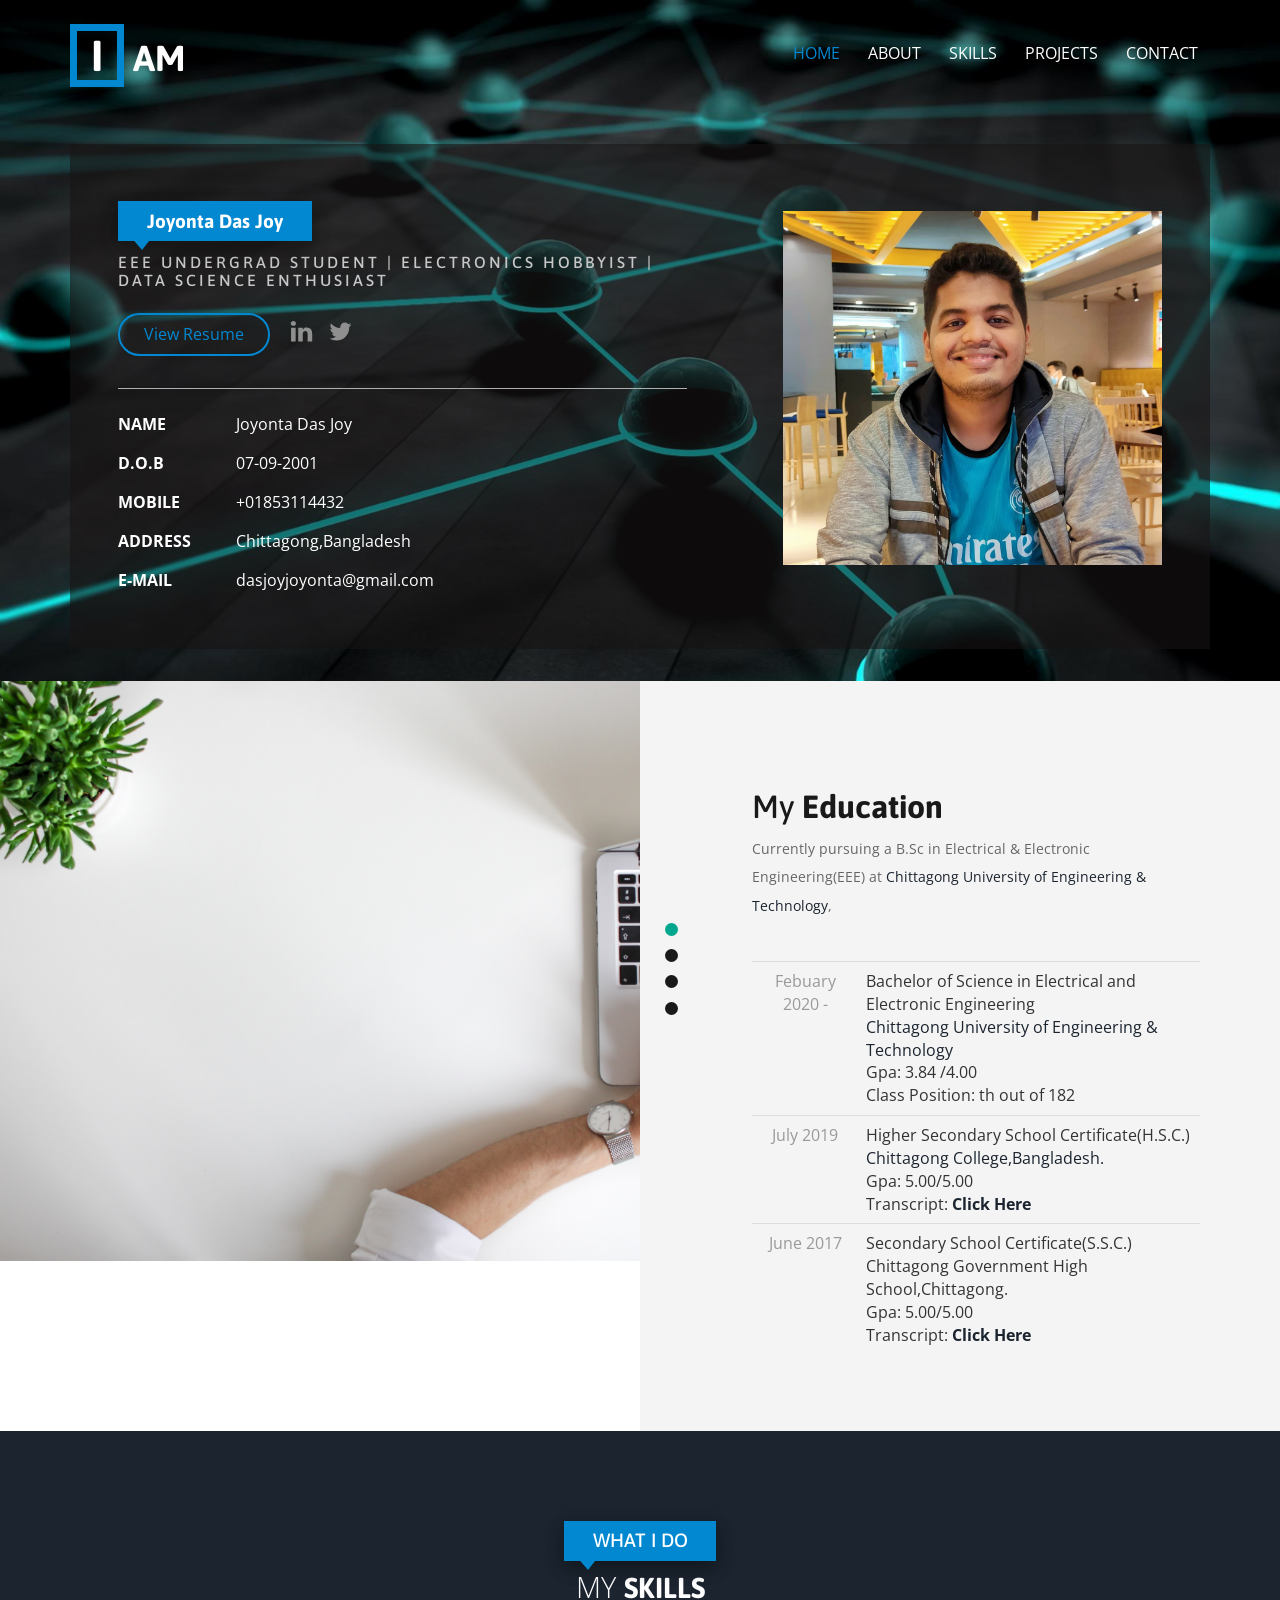
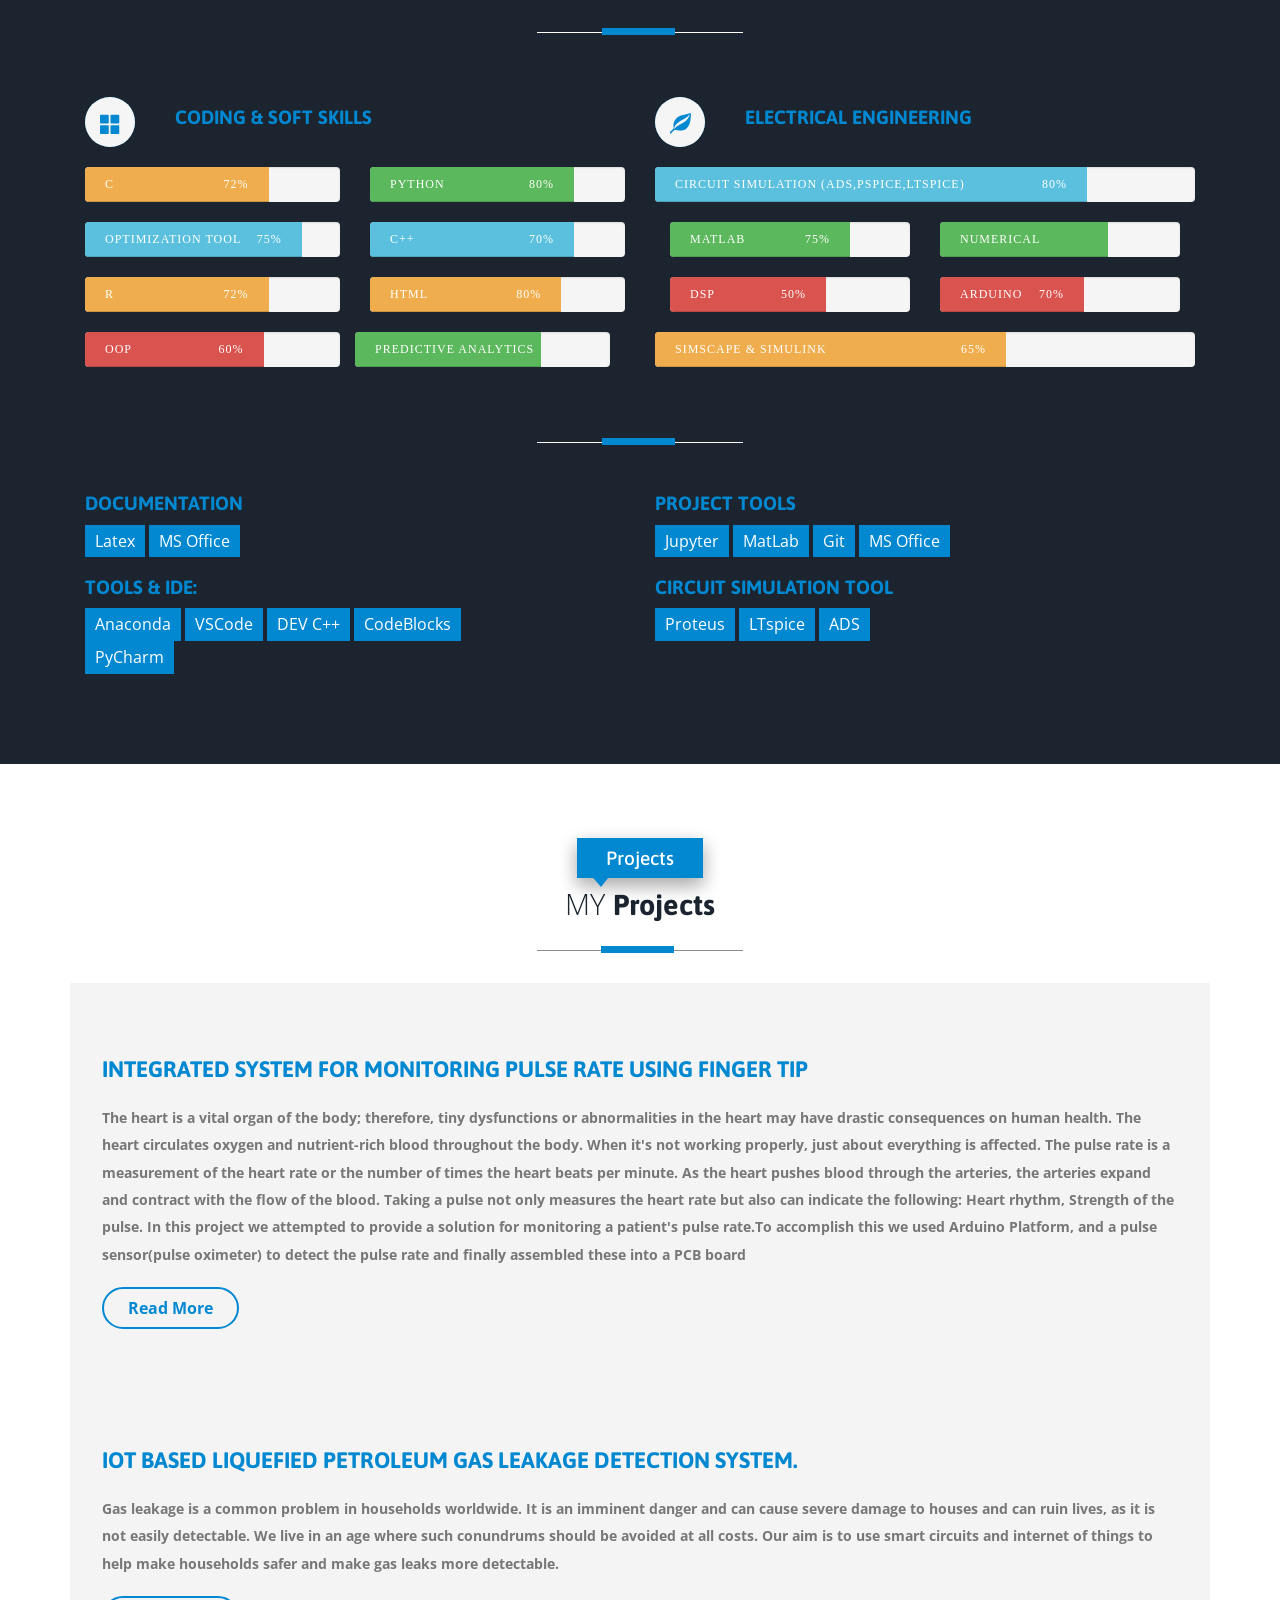
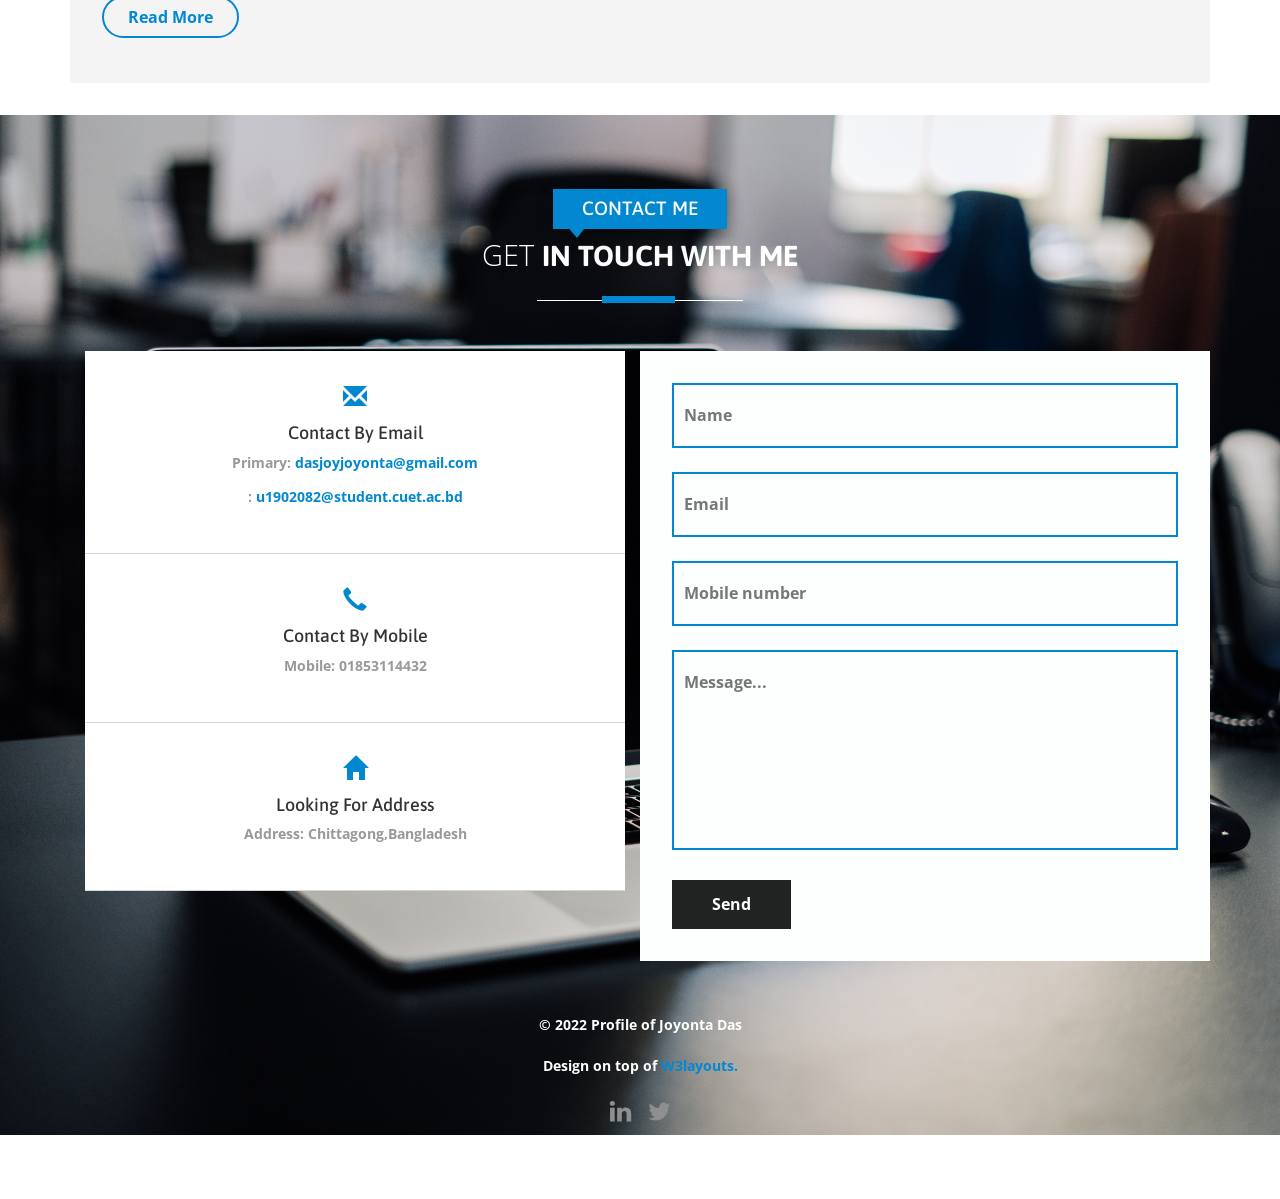
<file: index.html>
<!DOCTYPE HTML>
<html>

<head>
	<meta name="google-site-verification" content="vRbtkDULoX6vfgu-d4NPkAqcwcnJjPbmsKg3T7XJQWM" />
  <title>Joyonta Das Joy| Home :: Portfolio</title>
  <link href="css/bootstrap.css" rel='stylesheet' type='text/css' />
  <!-- jQuery (necessary for Bootstrap's JavaScript plugins) -->
  <script src="js/jquery.min.js"></script>
  <!-- Custom Theme files -->
  <link href="css/style.css" rel='stylesheet' type='text/css' />
  <!-- Custom Theme files -->
  <meta name="viewport" content="width=device-width, initial-scale=1">
  <meta http-equiv="Content-Type" content="text/html; charset=utf-8" />
  <meta name="keywords" content="Bharadwaja Gummadi Resume Portfolio Preface Responsive web template, Bootstrap Web Templates, Flat Web Templates, Android Compatible web template,
Smartphone Compatible web template" />
  <!-- Favicons -->
  <link rel="apple-touch-icon" sizes="180x180" href="images/apple-touch-icon.jpg">
  <link rel="icon" type="image/png" sizes="32x32" href="images/favicon-32x32.png">
  <link rel="icon" type="image/png" sizes="16x16" href="images/favicon-16x16.png">
  <link rel="manifest" href="/manifest.json">
  <link rel="mask-icon" href="/safari-pinned-tab.svg" color="#5bbad5">
  <meta name="theme-color" content="#ffffff">
  <!-- End -->
  <!-- webfonts -->
  <link href='//fonts.googleapis.com/css?family=Asap:400,700,400italic' rel='stylesheet' type='text/css'>
  <link href='//fonts.googleapis.com/css?family=Open+Sans:400,300,600' rel='stylesheet' type='text/css'>
  <!-- webfonts -->
  <!---- start-smoth-scrolling---->
  <script type="text/javascript" src="js/move-top.js"></script>
  <script type="text/javascript" src="js/easing.js"></script>
  <script type="text/javascript">
    jQuery(document).ready(function ($) {
      $(".scroll").click(function (event) {
        event.preventDefault();
        $('html,body').animate({
          scrollTop: $(this.hash).offset().top
        }, 1000);
      });
    });
  </script>
  <!---- start-smoth-scrolling---->
</head>

<body>
  <!-- container -->
  <!-- header -->
  <div id="home" class="header">
    <div class="container">
      <!-- top-hedader -->
      <div class="top-header">
        <!-- /logo -->
        <!--top-nav---->
        <div class="top-nav">
          <div class="navigation">
            <div class="logo">
              <h1><a href="index.html"><span>I</span> AM</a></h1>
            </div>
            <div class="navigation-right">
              <span class="menu"><img src="images/menu.png" alt=" " /></span>
              <nav class="link-effect-3" id="link-effect-3">
                <ul class="nav1 nav nav-wil">
                  <li class="active"><a data-hover="Home" href="index.html">Home</a></li>
                  <li><a class="scroll" data-hover="About" href="#about">About</a></li>
                  <li><a class="scroll" data-hover="Skills" href="#services">Skills</a></li>
                  <li><a class="scroll" data-hover="Projects" href="#blogs">Projects</a></li>
                  <li><a class="scroll" data-hover="Contact" href="#contact">Contact</a></li>
                </ul>
              </nav>
              <!-- script-for-menu -->
              <script>
                $("span.menu").click(function () {
                  $("ul.nav1").slideToggle(300, function () {
                    // Animation complete.
                  });
                });
              </script>
              <!-- /script-for-menu -->
            </div>
            <div class="clearfix"></div>
          </div>
          <!-- /top-hedader -->
        </div>
        <div class="banner-info">
          <div class="col-md-7 header-right">
            <h1>Joyonta Das Joy</h1>
            <h6>EEE Undergrad Student | Electronics hobbyist | Data science Enthusiast</h6>
            <div class="hero__links">
              <a href="docs/Joyonta_CV.pdf" target="_blank" class="hero__resume btn" title="Click to view my Resume">View Resume</a>
              <ul class="hero__social">
                <li>
                  <a href="https://www.linkedin.com/in/joyontadasjoy/" rel="noopener" title='LinkedIn' target="_blank">
                    <svg version="1.1" width="1792" height="1792" viewBox="0 0 1792 1792" xmlns="http://www.w3.org/2000/svg">
                      <path d="M477 625v991h-330v-991h330zm21-306q1 73-50.5 122t-135.5 49h-2q-82 0-132-49t-50-122q0-74 51.5-122.5t134.5-48.5 133 48.5 51 122.5zm1166 729v568h-329v-530q0-105-40.5-164.5t-126.5-59.5q-63 0-105.5 34.5t-63.5 85.5q-11 30-11 81v553h-329q2-399 2-647t-1-296l-1-48h329v144h-2q20-32 41-56t56.5-52 87-43.5 114.5-15.5q171 0 275 113.5t104 332.5z"></path>
                    </svg>
                  </a>
                </li>
                <li>
                  <a href="https://twitter.com/Das_Joyonta_Joy" rel="noopener" target="_blank" title="Twitter">
                    <svg version="1.1" width="1792" height="1792" viewBox="0 0 1792 1792" xmlns="http://www.w3.org/2000/svg">
                      <path d="M1684 408q-67 98-162 167 1 14 1 42 0 130-38 259.5t-115.5 248.5-184.5 210.5-258 146-323 54.5q-271 0-496-145 35 4 78 4 225 0 401-138-105-2-188-64.5t-114-159.5q33 5 61 5 43 0 85-11-112-23-185.5-111.5t-73.5-205.5v-4q68 38 146 41-66-44-105-115t-39-154q0-88 44-163 121 149 294.5 238.5t371.5 99.5q-8-38-8-74 0-134 94.5-228.5t228.5-94.5q140 0 236 102 109-21 205-78-37 115-142 178 93-10 186-50z"></path>
                    </svg>
                  </a>
                </li>
    
              </ul>
            </div>
            <ul class="address">

              <li>
                <ul class="address-text">
                  <li><b>NAME</b></li>
                  <li>Joyonta Das Joy</li>
                </ul>
              </li>
              <li>
                <ul class="address-text">
                  <li><b>D.O.B</b></li>
                  <li>07-09-2001</li>
                </ul>
              </li>
              <li>
                <ul class="address-text">
                  <li><b>MOBILE </b></li>
                  <li>+01853114432</li>
                </ul>
              </li>
              <li>
                <ul class="address-text">
                  <li><b>ADDRESS </b></li>
                  <li>Chittagong,Bangladesh</li>
                </ul>
              </li>
              <li>
                <ul class="address-text">
                  <li><b>E-MAIL </b></li>
                  <li><a href="mailto:dasjoyjoyonta@gmail.com "> dasjoyjoyonta@gmail.com </a></li>
                </ul>
              </li>
             

            </ul>
          </div>
          <div class="col-md-5 header-left">
            <img src="images/profile.jpg" alt="">
          </div>
          <div class="clearfix"> </div>

        </div>
      </div>
    </div>
  </div>
  <!-- about -->
  <div id="about" class="about">
    <div class="col-md-6 about-left">
      <div id="owl-demo1" class="owl-carousel owl-carousel2">
        <div class="item">
          <div class="about-left-grid">
            <h2>My <span>Education</span></h2>
            
            <p>Currently pursuing a B.Sc in Electrical & Electronic Engineering(EEE) at <a href="https://www.cuet.ac.bd/" target="_blank"> Chittagong University of Engineering & Technology</a>,   
              <hr>
              <table class="table">
                  <tbody>
                      <tr>
                          <td class="text-center text-muted">Febuary 2020 - </td>
                          <td>Bachelor of Science in <span class="font-sc">Electrical and Electronic
                                  Engineering</span><br>
                              <span class="font-weight-bold"><a href="https://www.cuet.ac.bd/" target="_blank"> Chittagong University of Engineering & Technology</a></span> <br>
                              Gpa:   3.84 /4.00 <br>
                              Class Position:    th out of 182
                          </td>
                      </tr>
                      <tr>
                          <td class="text-center text-muted">July 2019</td>
                          <td>Higher Secondary School Certificate(H.S.C.)<br>
                              <span class="font-weight-bold"><a href="https://ctgcollege.gov.bd/" target="_blank"> Chittagong College,Bangladesh.</a></span><br>
                              Gpa: 5.00/5.00<br>
                              Transcript: <a href="https://drive.google.com/file/d/1ZTKabAur9-N-WIlccJeTxMldo8kEFFRy/view?usp=sharing" target="_blank"><b>Click Here</b></a>
                          </td>
  
                      </tr>
                      <tr>
                          <td class="text-center text-muted">June 2017</td>
                          <td>Secondary School Certificate(S.S.C.)<br>
                              <span class="font-weight-bold">Chittagong Government High School,Chittagong.</span><br>
                              Gpa: 5.00/5.00<br>
                              Transcript: <a href="https://drive.google.com/file/d/1kd44lHdY0_hPinuCoWLKB7fTI-IfsknL/view?usp=sharing" target="_blank"> <b>Click Here</b></a>
                          </td>
                      </tr>
                  </tbody>
              </table>
            </div>
        </div>
        <div class="item">
          <div class="about-left-grid">
            <h2>Career<span> Goals:</span></h2>
            <p>  I would like to introduce myself as a passionate young professional who has enthusiasm to have an
exceptional career. I would like to work
in a dynamic, modern and target intensive environment, where my internal qualities can be illuminated and
favored. Through long efforts and performance regularity I am highly focused to achieve my goal.
             </strong>
            </p>
              <ul>
                <li><a class="a-btn-h scroll" href="#contact">Hire Me</a></li>
              </ul>
          </div>
        </div>
	   <div class="item">
          <div class="about-left-grid">
            <h2>Academic<span> Honors</span> and <span> Awards</span></h2>
            <hr>
            <dl>
              <dt>Board Scholarship of HSC Examination-2019</dt>
              <dd>- Issued by Board of Intermediate & Secondary Education, Chattogram - Dec 2019</dd>
              <dd>Document: <a href="https://drive.google.com/file/d/15bXbP4kzJs_4R4ezno2V1jGL-GRcHzzL/view?usp=sharing" target="_blank"> <b>Click Here</b></a></dd>
              <dt>Board Scholarship of SSC Examination-2017</dt>
              <dd>- Issued by Board of Intermediate & Secondary Education, Chattogram · Jan 2018</dd>
              <dd>Document: <a href="https://drive.google.com/file/d/1h2L_Mt-ZewfNbeTJZlC7S6Sa7SoTfaKC/view?usp=sharing"><b>Click Here</b></a></dd>
            </dl>
            <br>
            <br>
              <ul>
                <li><a class="a-btn-h scroll" href="#contact">Hire Me</a></li>
              </ul>
          </div>
        </div>
        <div class="item">
          <div class="about-left-grid">
            <h2>Free time or <span>Hobbies</span></h2>
            <p>I usually spend my leisure time reading books,sleeping and watching films or TV series. Along with this, I also like listening to music ,it helps me get away from the world for a moment, and relax.</p>
            <ul>
              <li><a class="a-btn-h scroll" href="#contact">Hire Me</a></li>
            </ul>
          </div>
        </div>
      </div>
    </div>
    <div class="col-md-6 about-right">

    </div>
    <div class="clearfix"> </div>
    <link href="css/owl.carousel.css" rel="stylesheet">
    <script src="js/owl.carousel.js"></script>
    <script>
      $(document).ready(function () {
        $("#owl-demo1").owlCarousel({
          items: 1,
          lazyLoad: false,
          autoPlay: true,
          navigation: false,
          navigationText: false,
          pagination: true,
        });
      });
    </script>
    <!-- Feedback -->
    <script>
      $(document).ready(function () {
        $("#owl-demo3").owlCarousel({
          items: 1,
          lazyLoad: false,
          autoPlay: true,
          navigation: false,
          navigationText: true,
          pagination: true,
        });
      });
    </script>
  </div>
  <!-- /about -->
  <!-- services -->
  <!-- services -->
  <div id="services" class="services">
    <div class="container">
      <div class="service-head one text-center ">
        <h4>WHAT I DO</h4>
        <h3>MY <span>SKILLS</span></h3>
        <span class="border two"></span>
      </div>
      <!-- services-grids -->
      <div class="wthree_about_right_grids w3l-agile">
        <div class="col-md-6 wthree_about_right_grid">
          <div class="col-xs-2 wthree_about_right_grid_left">
            <div class="hvr-rectangle-in">
              <i class="glyphicon glyphicon-th-large"></i>
            </div>
          </div>
          <div class="col-xs-10 wthree_about_right_grid_right">
            <h4>Coding & Soft Skills</h4>
          </div>
          <div class="clearfix"> </div>
          <div class="col-md-12 skill-group-div">
            <!-- Skill Bars -->
            <div class="col-md-6 left-div">
              <div class="progress skill-bar">
                <div class="progress-bar progress-bar-warning" role="progressbar" aria-valuenow="72" aria-valuemin="0" aria-valuemax="100">
                  <span class="skill"> C <i class="val">72%</i></span>
                </div>
              </div>
            </div>
            <div class="col-md-6 right-div">
              <div class="progress skill-bar">
                <div class="progress-bar progress-bar-success" role="progressbar" aria-valuenow="80" aria-valuemin="0" aria-valuemax="100">
                  <span class="skill"> Python <i class="val">80%</i></span>
                </div>
              </div>
            </div>
            <div class="col-md-6 left-div">
              <div class="progress skill-bar">
                <div class="progress-bar progress-bar-info" role="progressbar" aria-valuenow="85" aria-valuemin="0" aria-valuemax="100">
                  <span class="skill">Optimization tool <i class="val">75%</i></span>
                </div>
              </div>
            </div>
            <div class="col-md-6 right-div">
              <div class="progress skill-bar">
                <div class="progress-bar progress-bar-info" role="progressbar" aria-valuenow="80" aria-valuemin="0" aria-valuemax="100">
                  <span class="skill"> C++ <i class="val">70%</i></span>
                </div>
              </div>
            </div>
            <div class="col-md-6 left-div">
              <div class="progress skill-bar">
                <div class="progress-bar progress-bar-warning" role="progressbar" aria-valuenow="72" aria-valuemin="0" aria-valuemax="100">
                  <span class="skill"> R <i class="val">72%</i></span>
                </div>
              </div>
            </div>
            <div class="col-md-6 right-div">
              <div class="progress skill-bar">
                <div class="progress-bar progress-bar-warning" role="progressbar" aria-valuenow="75" aria-valuemin="0" aria-valuemax="100">
                  <span class="skill">HTML <i class="val">80%</i></span>
                </div>
              </div>
            </div>
            <div class="col-md-6 left-div">
              <div class="progress skill-bar">
                <div class="progress-bar progress-bar-danger" role="progressbar" aria-valuenow="70" aria-valuemin="0" aria-valuemax="100">
                  <span class="skill">OOP <i class="val">60%</i></span>
                </div>
              </div>
            </div>
    
            <div class="col-md-6 left-div">
              <div class="progress skill-bar">
                <div class="progress-bar progress-bar-success" role="progressbar" aria-valuenow="73" aria-valuemin="0" aria-valuemax="100">
                  <span class="skill">Predictive Analytics <i class="val">73%</i></span>
                </div>
              </div>
            </div>
          </div>
          <div class="clearfix"> </div>
        </div>
        <div class="col-md-6 wthree_about_right_grid">
          <div class="col-xs-2 wthree_about_right_grid_left">
            <div class="hvr-rectangle-in">
              <i class="glyphicon glyphicon-leaf"></i>
            </div>
          </div>
          <div class="col-xs-10 wthree_about_right_grid_right">
            <h4>Electrical Engineering</h4>
          </div>
          <div class="clearfix"> </div>
          <div class="col-md-12 skill-group-div">
            <!-- Skill Bars -->
            <div class="progress skill-bar ">
              <div class="progress-bar progress-bar-info" role="progressbar" aria-valuenow="80" aria-valuemin="0" aria-valuemax="100">
                <span class="skill"> Circuit Simulation (ADS,PSpice,LTspice) <i class="val">80%</i></span>
              </div>
            </div>
            <div class="col-md-6">
              <div class="progress skill-bar">
                <div class="progress-bar progress-bar-success" role="progressbar" aria-valuenow="75" aria-valuemin="0" aria-valuemax="100">
                  <span class="skill">MatLab <i class="val">75%</i></span>
                </div>
              </div>
            </div>
            <div class="col-md-6">
              <div class="progress skill-bar">
                <div class="progress-bar progress-bar-success" role="progressbar" aria-valuenow="70" aria-valuemin="0" aria-valuemax="100">
                  <span class="skill">Numerical Analysis <i class="val">70%</i></span>
                </div>
              </div>
            </div>
            <div class="col-md-6">
              <div class="progress skill-bar">
                <div class="progress-bar progress-bar-danger" role="progressbar" aria-valuenow="65" aria-valuemin="0" aria-valuemax="100">
                  <span class="skill">
                  DSP <i class="val">50%</i></span>
                </div>
              </div>
            </div>
            <div class="col-md-6">
              <div class="progress skill-bar">
                <div class="progress-bar progress-bar-danger" role="progressbar" aria-valuenow="60" aria-valuemin="0" aria-valuemax="100">
                  <span class="skill"> Arduino  <i class="val">70%</i></span>
                </div>
              </div>
            </div>
            <div class="clearfix"></div>
            <div class="progress skill-bar ">
              <div class="progress-bar progress-bar-warning" role="progressbar" aria-valuenow="65" aria-valuemin="0" aria-valuemax="100">
                <span class="skill">Simscape & Simulink <i class="val">65%</i></span>
              </div>
            </div>
          </div>
          <div class="clearfix"> </div>
        </div>
        <div class="clearfix"></div>
        <span class="border two"></span>
        <hr></hr>
        <div class="col-md-6 wthree_about_right_grid">
          <!--<div class="col-xs-2 wthree_about_right_grid_left">
            <div class="hvr-rectangle-in">
              <i class="glyphicon glyphicon-gift"></i>
            </div>
          </div>-->
          <div class="col-xs-10 wthree_about_right_grid_right">
            <h4>Documentation</h4>
            <ul class="news">
              <li>Latex</li>
              <li>MS Office</li>
            </ul>
          </div>
          <div class="clearfix"> </div>
        </div>
        <div class="col-md-6 wthree_about_right_grid">
          <!--<div class="col-xs-2 wthree_about_right_grid_left">
            <div class="hvr-rectangle-in">
              <i class="glyphicon glyphicon-wrench"></i>
            </div>
          </div>-->
          <div class="col-xs-10 wthree_about_right_grid_right">
            <h4>Project Tools</h4>
            <ul class="news">
              <li>Jupyter</li>
              <li>MatLab</li>
              <li>Git</li>

              <li>MS Office</li>
            </ul>
          </div>
          <div class="clearfix"> </div>
        </div>
        <div class="col-md-6 wthree_about_right_grid">
          <!--<div class="col-xs-2 wthree_about_right_grid_left">
            <div class="hvr-rectangle-in">
              <i class="glyphicon glyphicon-certificate"></i>
            </div>
          </div>-->
          <div class="col-xs-10 wthree_about_right_grid_right">
            <h4>Tools & IDE: </h4>
            <ul class="news">
              <li>Anaconda</li>
              <li>VSCode</li>
              <li>DEV C++</li>
              <li>CodeBlocks</li>
              <li>PyCharm</li>
            </ul>


              
            </ul>
          </div>
          <div class="clearfix"> </div>
        </div>
        <div class="col-md-6 wthree_about_right_grid">
          <!--<div class="col-xs-2 wthree_about_right_grid_left">
            <div class="hvr-rectangle-in">
              <i class="glyphicon glyphicon-tint"></i>
            </div>
          </div>-->
          <div class="col-xs-10 wthree_about_right_grid_right">
            <h4>Circuit Simulation Tool</h4>
            <ul class="news">
              <li>Proteus</li>
              <li>LTspice</li>
              <li>ADS</li>
            </ul>
          </div>
          <div class="clearfix"> </div>
        </div>
      </div>
    </div>
    <div class="clearfix"> </div>
  </div>
    <div class="blog" id="blogs">
      <div class="container">
        <div class="service-head text-center">
          <h4>Projects</h4>
        <h3>MY <span>Projects</span></h3>
          <span class="border one"></span>
        </div>
        <div class="news-grid w3l-agile">

          <div class="col-md-14 news-text">
            <h3> <a href="https://www.researchgate.net/publication/363456983_Integrated_System_for_Monitoring_Pulse_Rate_Using_Finger_Tip" target="_blank">Integrated System for Monitoring Pulse Rate Using Finger Tip</a></h3>
            <ul class="news">
            </ul>
            <p><strong>The heart is a vital organ of the body; therefore, tiny dysfunctions or abnormalities in the heart may have drastic consequences on human health. The heart circulates oxygen and nutrient-rich blood throughout the body. When it's not working properly, just about everything is affected. The pulse rate is a measurement of the heart rate or the number of times the heart beats per minute. As the heart pushes blood through the arteries, the arteries expand and contract with the flow of the blood. Taking a pulse not only measures the heart rate but also can indicate the following: Heart rhythm, Strength of the pulse.
           In this project we attempted to provide a solution for monitoring a patient's pulse rate.To accomplish this we used  Arduino Platform, and a pulse sensor(pulse oximeter) to detect the pulse rate and finally assembled these into a PCB board</p>
            <a href="#" data-toggle="modal" data-target="#ckgsMdl" class="read hvr-shutter-in-horizontal">Read More</a>
          </div>
          <div class="col-md-14 news-text">

            <h3><a href="https://github.com/joyontadasjoy/LPGGAS_Detection"target="_blank">IoT Based  Liquefied Petroleum Gas Leakage Detection System. </a></h3>
            <ul class="news">
            </ul>
            <p><strong>Gas leakage is a common problem in households worldwide. It is an
              imminent danger and can cause severe damage to houses and can ruin lives,
              as it is not easily detectable. We live in an age where such conundrums
              should be avoided at all costs. Our aim is to use smart circuits and internet of
              things to help make households safer and make gas leaks more detectable.</p>
            <a href="#" data-toggle="modal" data-target="#tlmMdl" class="read hvr-shutter-in-horizontal">Read More</a>
          </div>
          <div class="clearfix"></div>
        </div>

  <div class="modal ab fade" id="ckgsMdl" tabindex="-1" role="dialog" aria-labelledby="myModalLabel">
    <div class="modal-dialog about" role="document">
      <div class="modal-content about">
        <div class="modal-header">
          <span class="project-title">Integrated System for Monitoring Pulse Rate Using Finger Tip </span>
          <button type="button" class="close ab" data-dismiss="modal" aria-label="Close"><span aria-hidden="true">&times;</span></button>
        </div>
        <div class="modal-body about">
          <div class="about">

            <div class="about-inner">
              <div class="col-md-6">
                <img src="images/b3.jpg" class="project-img" alt="about" />
              </div>
            </div>
            <div class="clearfix"></div>
            <div class="about-inner">
              <div class="project-title my-responsibilit tex-align-left">Abstract </div>
                <p class="text-align-left">This work involves the design and demonstration of a pulse rate monitoring system in real time. The goal of this project is to construct an integrated system that monitors the pulse rate through a finger via IR and provides the pulse rate in beat per minute (BPM) and displays it through LCD. We used a pulse sensor when a finger is placed on it, the reflected light changes according to the amount of blood in the capillaries. This change in transmission and reflection of light can be obtained as a pulse from the output of the pulse sensor.
                </p>
                <div class="project-title my-responsibilit tex-align-left">Objective</div>
                <p class="text-align-left">Our primary goal
                  is to provide simple, portable and alternative
                  solution for ECG monitoring and heart rate for the
                  people of low-middle-income groups. </p>
      <p> <a href="https://www.researchgate.net/publication/363456983_Integrated_System_for_Monitoring_Pulse_Rate_Using_Finger_Tip">Click here to learn more.</a></p>

              </div>
              
          </div>
        </div>
      </div>
    </div>
  </div>
  <div class="modal ab fade" id="tlmMdl" tabindex="-1" role="dialog" aria-labelledby="myModalLabel">
    <div class="modal-dialog about" role="document">
      <div class="modal-content about">
        <div class="modal-header">
          <span class="project-title"> IoT Based  Liquefied Petroleum Gas Leakage Detection System. </span>
          <button type="button" class="close ab" data-dismiss="modal" aria-label="Close"><span aria-hidden="true">&times;</span></button>
        </div>
        <div class="modal-body about">
          <div class="about">

            <div class="about-inner">
              <div class="col-md-6">
                <img src="images/b4.jpg" class="project-img" alt="about" />
              </div>
              <div class="col-md-6">
              </div>
            </div>
            <div class="clearfix"></div>
            <div class="about-inner">
              <div class="project-title my-responsibilit tex-align-left">Abstract </div>
              <p class="text-align-left">To design and implement IoT based LPG gas leakage detector. The detection system includes an alarm an LCD panel to alert the users.</p>
              <div class="project-title my-responsibilit tex-align-left">Description</div>
                <p class="text-align-left">
                  Gas detection and leakage are big issues in our daily lives nowadays. LPG gas is extremely combustible and dangerous to both people and property. The development of trustworthy methods for detecting gas leakage has received a lot of attention in an effort to prevent such occurrences. Here, we present an LPG gas detector alarm built on the Arduino platform. This system detects gas leaks and sounds an alarm by buzzing the buzzer connected to the circuit if any are found. Utilizing the Internet of Things, our goal is to lower the hazards in the kitchen. Gas leaks in a kitchen can be found using gas sensors. The goal of this research is to identify any gas leaks in homes and to activate the standard sound and light alert.</p>
            </div>

          </div>
        </div>
      </div>
    </div>
  </div>
  <div class="clearfix"></div>
      </div>
  <!-- /header -->
  <div class="footer" id="contact">
    <div class="container">
      <div class="service-head one text-center">
        <h4>CONTACT ME</h4>
        <h3>GET <span>IN TOUCH WITH ME</span></h3>
        <span class="border two"></span>
      </div>
      <div class="mail_us">
        <div class="col-md-6 mail_left">
          <div class="contact-grid1-left">
            <div class="contact-grid1-left1">
              <span class="glyphicon glyphicon-envelope" aria-hidden="true"></span>
              <h4>Contact By Email</h4>
              <ul>
                <li>Primary: <a href="mailto:dasjoyjoyonta@gmail.com">dasjoyjoyonta@gmail.com</a></li>
                <li>
                     <Secondary></Secondary>:  <a href="mailto:u1902082@student.cuet.ac.bd"> u1902082@student.cuet.ac.bd</a></li>
              </ul>
            </div>
          </div>
          <div class="contact-grid1-left">
            <div class="contact-grid1-left1">
              <span class="glyphicon glyphicon-earphone" aria-hidden="true"></span>
              <h4>Contact By Mobile</h4>
              <ul>
                <li>Mobile: 01853114432</li>
                
              </ul>
            </div>
          </div>
          <div class="contact-grid1-left">
            <div class="contact-grid1-left1">
              <span class="glyphicon glyphicon-home" aria-hidden="true"></span>
              <h4>Looking For Address</h4>
              <ul>
                <li>Address: Chittagong,Bangladesh</li>
              </ul>
            </div>
          </div>
          <div class="clearfix"> </div>
        </div>
           <div class="col-md-6 mail_right">
          <form action="https://formspree.io/f/moqbqzoj" method="POST">
            <input type="text" name="Name" value="Name" onfocus="this.value = '';" onblur="if (this.value == '') {this.value = 'Name';}"
              required="">
            <input type="email" name="Email" value="Email" onfocus="this.value = '';" onblur="if (this.value == '') {this.value = 'Email';}"
              required="">
            <input type="text" name="Mobile number" value="Mobile number" onfocus="this.value = '';" onblur="if (this.value == '') {this.value = 'Mobile number';}"
              required="">
            <textarea name="Message..." onfocus="this.value = '';" onblur="if (this.value == '') {this.value = 'Message...';}" required="">Message...</textarea>
            <input type="submit" value="Send"> 
          </form>
        </div>
        <div class="clearfix"></div>
      </div>
      <div class="copy_right text-center">
        <p class="float-left">&copy; 2022 Profile of Joyonta Das</p>
        <p class="float-right">Design on top of <a href="http://w3layouts.com/" target="_blank">W3layouts.</a></p>
        <ul class="hero__social">
          <li>
            <a href="https://www.linkedin.com/in/joyontadasjoy/" rel="noopener" target="_blank" title='LinkedIn'>
              <svg version="1.1" width="1792" height="1792" viewBox="0 0 1792 1792" xmlns="http://www.w3.org/2000/svg">
                <path d="M477 625v991h-330v-991h330zm21-306q1 73-50.5 122t-135.5 49h-2q-82 0-132-49t-50-122q0-74 51.5-122.5t134.5-48.5 133 48.5 51 122.5zm1166 729v568h-329v-530q0-105-40.5-164.5t-126.5-59.5q-63 0-105.5 34.5t-63.5 85.5q-11 30-11 81v553h-329q2-399 2-647t-1-296l-1-48h329v144h-2q20-32 41-56t56.5-52 87-43.5 114.5-15.5q171 0 275 113.5t104 332.5z"></path>
              </svg>
            </a>
          </li>
          <li>
            <a href="https://twitter.com/Das_Joyonta_Joy" rel="noopener" target="_blank" title="Twitter">
              <svg version="1.1" width="1792" height="1792" viewBox="0 0 1792 1792" xmlns="http://www.w3.org/2000/svg">
                <path d="M1684 408q-67 98-162 167 1 14 1 42 0 130-38 259.5t-115.5 248.5-184.5 210.5-258 146-323 54.5q-271 0-496-145 35 4 78 4 225 0 401-138-105-2-188-64.5t-114-159.5q33 5 61 5 43 0 85-11-112-23-185.5-111.5t-73.5-205.5v-4q68 38 146 41-66-44-105-115t-39-154q0-88 44-163 121 149 294.5 238.5t371.5 99.5q-8-38-8-74 0-134 94.5-228.5t228.5-94.5q140 0 236 102 109-21 205-78-37 115-142 178 93-10 186-50z"></path>
              </svg>
            </a>
          </li>
      
        </ul>
      </div>
    </div>
  </div>
  <!-- //footer -->
  <!-- /container -->
  <a href="#home" id="toTop" style="display: block;"> <span id="toTopHover" style="opacity: 1;"> </span></a>
  <!--start-smooth-scrolling-->
  <script type="text/javascript">
    $(document).ready(function () {
      /*
										var defaults = {
								  			containerID: 'toTop', // fading element id
											containerHoverID: 'toTopHover', // fading element hover id
											scrollSpeed: 1200,
											easingType: 'linear'
								 		};
										*/
      $('.progress .progress-bar').css("width",
        function () {
          return $(this).attr("aria-valuenow") + "%";
        }
      );
      $().UItoTop({
        easingType: 'easeOutQuart'
      });

    });
  </script>
  <!--end-smooth-scrolling-->
  <!-- //for bootstrap working -->
  <script src="js/bootstrap.js"></script>


</body>

</html>
<!--
Note : It has been developed on top of W3layout template - http://w3layouts.com
License: Creative Commons Attribution 3.0 Unported
License URL: http://creativecommons.org/licenses/by/3.0/
-->
</file>
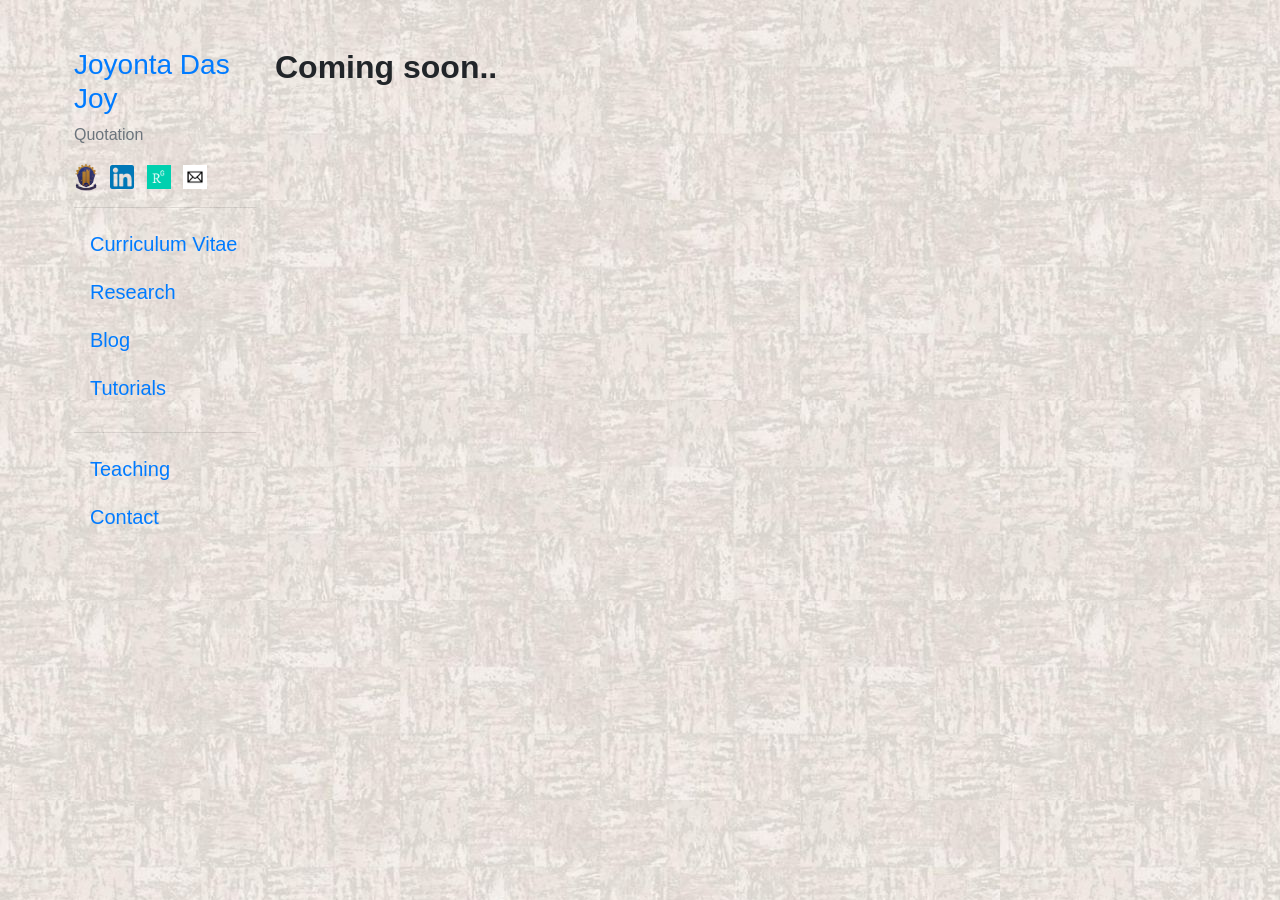
<file: blog.html>
<!doctype html>
<html lang="en">

<head>
	<!-- Required meta tags -->
	<meta charset="utf-8">
	<meta name="viewport" content="width=device-width, initial-scale=1, shrink-to-fit=no">

	<!-- Bootstrap CSS -->
	<link rel="stylesheet" href="https://joyontadasjoy.github.io/portfolio/static/css/bootstrap.min.css">
	<link rel="stylesheet" href="https://joyontadasjoy.github.io/portfolio/static/css/open-iconic-bootstrap.css">
	<link rel="stylesheet" href="https://joyontadasjoy.github.io/portfolio/static/css/styles.css">
	<title>
		
Blog | Joyonta Das Joy

	</title>
</head>

<body>
	<div class="container">
		<div class="row">
			<div class="col-sm-2 px-1" id="sticky-sidebar">
				<div class="py-5 sticky-top">
					<h3><a href="https://joyontadasjoy.github.io/portfolio/index.html" class="brand">Joyonta Das Joy</a></h3>
					<p class="text-muted">Quotation</p>
					<ul class="list-inline">
						<li class="list-inline-item"><a href=""><img
									src="https://joyontadasjoy.github.io/portfolio/static/img/CUET_logo.png" alt="Joyonta Das Joy" width="24px"></a></li>
						<li class="list-inline-item"><a href="https://www.linkedin.com/in/joyontadasjoy/"><img
										src="https://joyontadasjoy.github.io/portfolio/static/img/LinkedIn.png" alt="Joyonta Das Joy" width="24px"></a></li>
						<li class="list-inline-item"><a href="https://www.researchgate.net/profile/Joyonta-Joy"><img
									src="https://joyontadasjoy.github.io/portfolio/static/img/rg.png" alt="Joyonta Das Joy" width="24px"></a></li>
                       <li class="list-inline-item"><a href="mailto:u1902082@student.cuet.ac.bd"><img
                                        src="https://joyontadasjoy.github.io/portfolio/static/img/mail.png" alt="Joyonta Das Joy" width="24px"></a></li>
					</ul>
					<hr>
					<div class="nav flex-column">
						<h5><a href="https://joyontadasjoy.github.io/portfolio/cv.html" class="nav-link">Curriculum Vitae</a></h5>
						<h5><a href="https://joyontadasjoy.github.io/portfolio/research.html" class="nav-link">Research</a></h5>
						<h5><a href="https://joyontadasjoy.github.io/portfolio/blog.html" class="nav-link">Blog</a></h5>
						<h5><a href="https://joyontadasjoy.github.io/portfolio/tutorials.html" class="nav-link">Tutorials</a></h5>
					</div>
					<hr>
					<div class="nav flex-column">
						<h5><a href="https://joyontadasjoy.github.io/portfolio/teaching.html" class="nav-link">Teaching</a></h5>
						<h5><a href="https://joyontadasjoy.github.io/portfolio/contact.html" class="nav-link">Contact</a></h5>
					</div>
				</div>
			</div>
			

<div class="col-sm-9 py-5" id="main">
	<h2 class="font-weight-bold">Coming soon..</h2>
</div>

		</div>
	</div>
	<!-- Optional JavaScript -->
	<!-- jQuery first, then Popper.js, then Bootstrap JS -->
	<script src="https://joyontadasjoy.github.io/portfolio/static/js/jquery-3.3.1.slim.min.js"></script>
	<script src="https://joyontadasjoy.github.io/portfolio/static/js/popper.min.js"></script>
	<script src="https://joyontadasjoy.github.io/portfolio/static/js/bootstrap.min.js"></script>
</body>

</html>
</file>
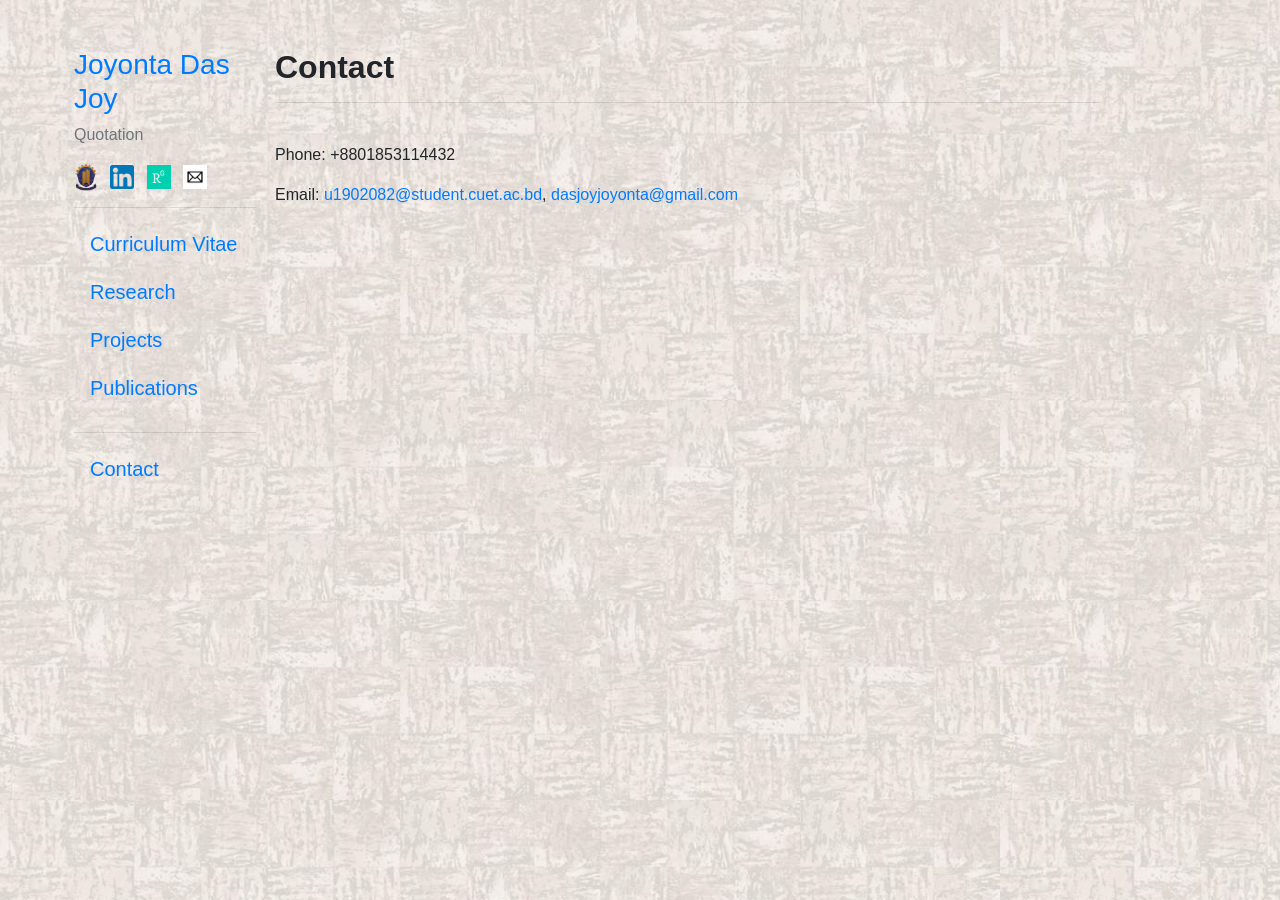
<file: contact.html>
<!doctype html>
<html lang="en">

<head>
	<!-- Required meta tags -->
	<meta charset="utf-8">
	<meta name="viewport" content="width=device-width, initial-scale=1, shrink-to-fit=no">

	<!-- Bootstrap CSS -->
	<link rel="stylesheet" href="https://joyontadasjoy.github.io/portfolio/static/css/bootstrap.min.css">
	<link rel="stylesheet" href="https://joyontadasjoy.github.io/portfolio/static/css/open-iconic-bootstrap.css">
	<link rel="stylesheet" href="https://joyontadasjoy.github.io/portfolio/static/css/styles.css">
	<title>
		
Contact | Joyonta Das Joy

	</title>
</head>

<body>
	<div class="container">
		<div class="row">
			<div class="col-sm-2 px-1" id="sticky-sidebar">
				<div class="py-5 sticky-top">
					<h3><a href="https://joyontadasjoy.github.io/portfolio/index.html" class="brand">Joyonta Das Joy</a></h3>
					<p class="text-muted">Quotation</p>
					<ul class="list-inline">
						<li class="list-inline-item"><a href=""><img
									src="https://joyontadasjoy.github.io/portfolio/static/img/CUET_logo.png" alt="Joyonta Das Joy" width="24px"></a></li>
						<li class="list-inline-item"><a href="https://www.linkedin.com/in/joyontadasjoy/"><img
										src="https://joyontadasjoy.github.io/portfolio/static/img/LinkedIn.png" alt="Joyonta Das Joy" width="24px"></a></li>
						<li class="list-inline-item"><a href="https://www.researchgate.net/profile/Joyonta-Joy"><img
									src="https://joyontadasjoy.github.io/portfolio/static/img/rg.png" alt="Joyonta Das Joy" width="24px"></a></li>
                       <li class="list-inline-item"><a href="mailto:u1902082@student.cuet.ac.bd"><img
                                        src="https://joyontadasjoy.github.io/portfolio/static/img/mail.png" alt="Joyonta Das Joy" width="24px"></a></li>
					</ul>
					<hr>
					<div class="nav flex-column">
						<h5><a href="https://joyontadasjoy.github.io/portfolio/cv.html" class="nav-link">Curriculum Vitae</a></h5>
						<h5><a href="https://joyontadasjoy.github.io/portfolio/research.html" class="nav-link">Research</a></h5>
						<h5><a href="https://joyontadasjoy.github.io/portfolio/projects.html" class="nav-link">Projects</a></h5>
						<h5><a href="https://joyontadasjoy.github.io/portfolio/publications.html" class="nav-link">Publications</a></h5>
					</div>
					<hr>
					<div class="nav flex-column">
						<h5><a href="https://joyontadasjoy.github.io/portfolio/contact.html" class="nav-link">Contact</a></h5>
					</div>
				</div>
			</div>
			
			


<div class="col-sm-9 py-5" id="main">
	<h2 class="font-weight-bold">Contact</h2>
	<hr>
	<br>
	<p>Phone: +8801853114432</p>
	<p>Email: <a href="mailto:u1902082@student.cuet.ac.bd">u1902082@student.cuet.ac.bd</a>, <a href="mailto:dasjoyjoyonta@gmail.com">dasjoyjoyonta@gmail.com</a></p>
</div>

		</div>

		</div>
	<!-- Optional JavaScript -->
	<!-- jQuery first, then Popper.js, then Bootstrap JS -->
	<script src="https://joyontadasjoy.github.io/portfolio/static/js/jquery-3.3.1.slim.min.js"></script>
	<script src="https://joyontadasjoy.github.io/portfolio/static/js/popper.min.js"></script>
	<script src="https://joyontadasjoy.github.io/portfolio/static/js/bootstrap.min.js"></script>
</body>
</html>
</file>
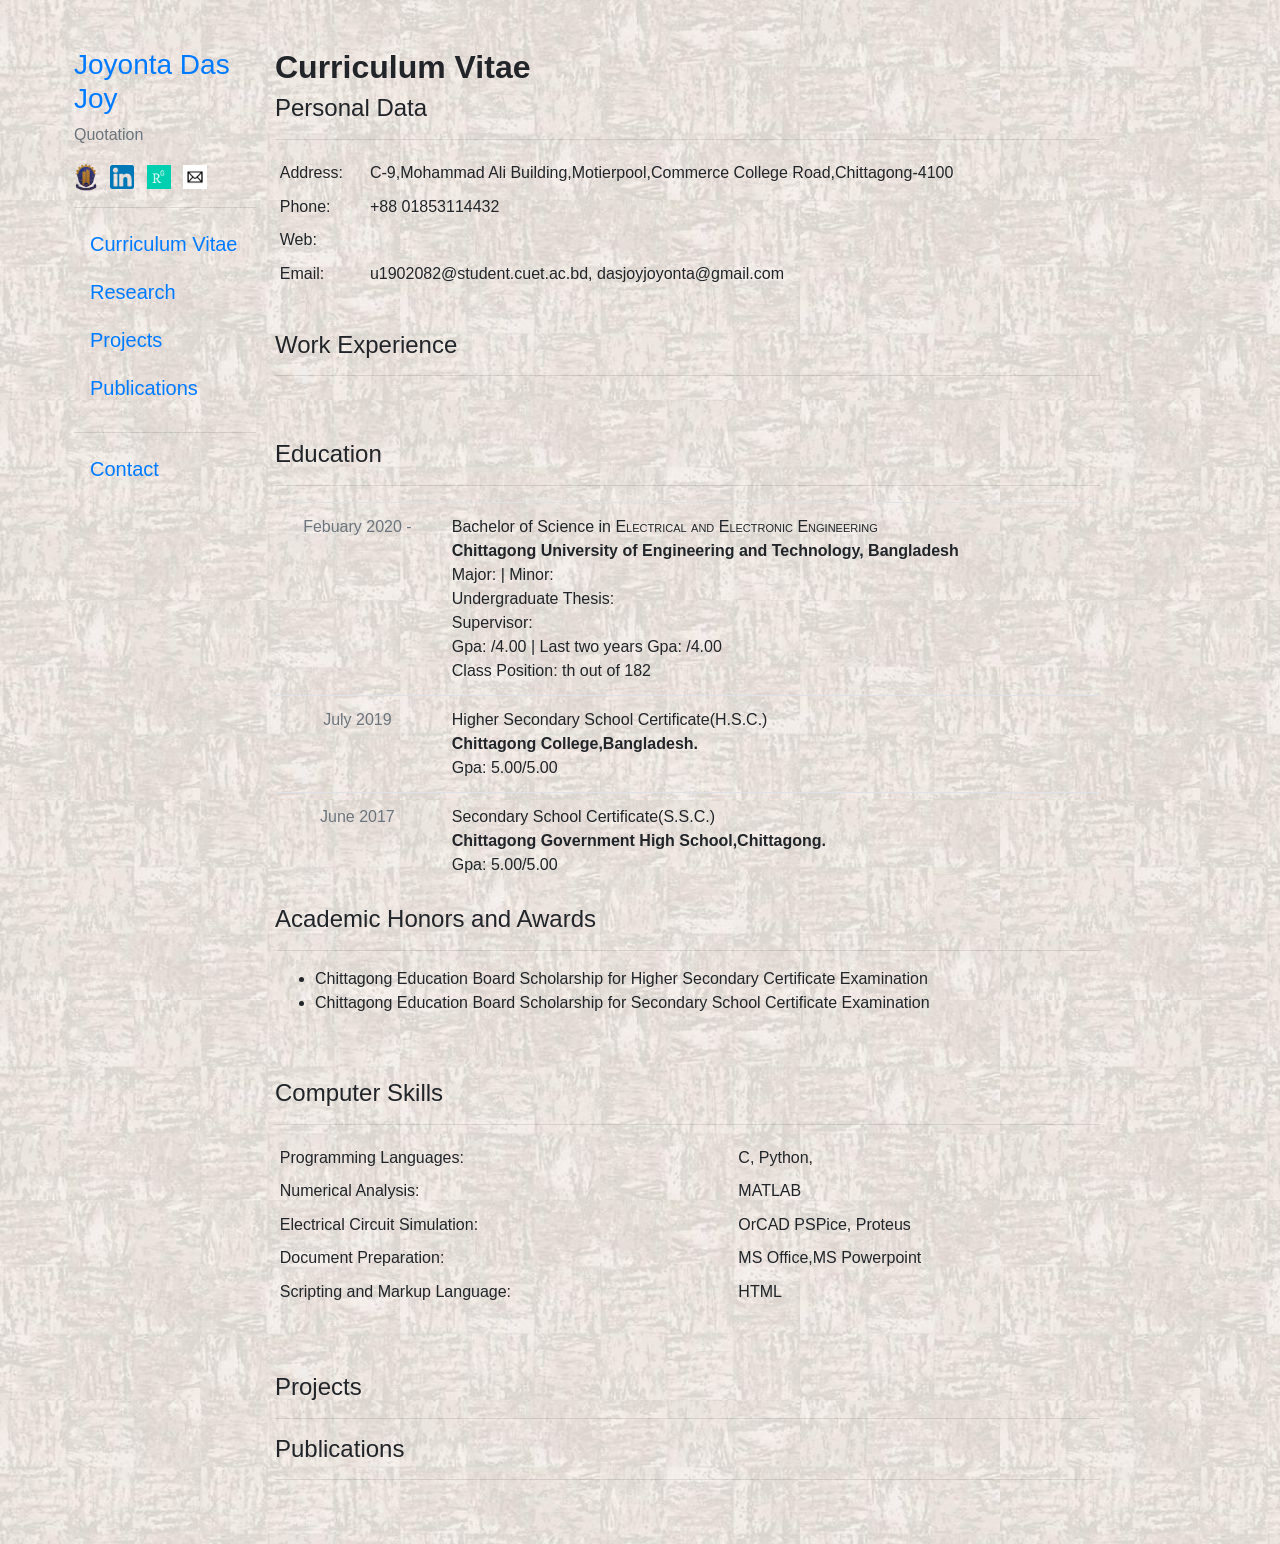
<file: cv.html>
<!doctype html>
<html lang="en">

<head>
	<!-- Required meta tags -->
	<meta charset="utf-8">
	<meta name="viewport" content="width=device-width, initial-scale=1, shrink-to-fit=no">

	<!-- Bootstrap CSS -->
	<link rel="stylesheet" href="https://joyontadasjoy.github.io/portfolio/static/css/bootstrap.min.css">
	<link rel="stylesheet" href="https://joyontadasjoy.github.io/portfolio/static/css/open-iconic-bootstrap.css">
	<link rel="stylesheet" href="https://joyontadasjoy.github.io/portfolio/static/css/styles.css">
	<title>
		
CV | Joyonta Das Joy

	</title>
</head>

<body>
	<div class="container">
		<div class="row">
			<div class="col-sm-2 px-1" id="sticky-sidebar">
				<div class="py-5 sticky-top">
					<h3><a href="https://joyontadasjoy.github.io/portfolio/index.html" class="brand">Joyonta Das Joy</a></h3>
					<p class="text-muted">Quotation</p>
					<ul class="list-inline">
						<li class="list-inline-item"><a href=""><img
									src="https://joyontadasjoy.github.io/portfolio/static/img/CUET_logo.png" alt="Joyonta Das Joy" width="24px"></a></li>
						<li class="list-inline-item"><a href="https://www.linkedin.com/in/joyontadasjoy/"><img
										src="https://joyontadasjoy.github.io/portfolio/static/img/LinkedIn.png" alt="Joyonta Das Joy" width="24px"></a></li>
						<li class="list-inline-item"><a href="https://www.researchgate.net/profile/Joyonta-Joy"><img
									src="https://joyontadasjoy.github.io/portfolio/static/img/rg.png" alt="Joyonta Das Joy" width="24px"></a></li>
                       <li class="list-inline-item"><a href="mailto:u1902082@student.cuet.ac.bd"><img
                                        src="https://joyontadasjoy.github.io/portfolio/static/img/mail.png" alt="Joyonta Das Joy" width="24px"></a></li>
					</ul>
					<hr>
					<div class="nav flex-column">
						<h5><a href="https://joyontadasjoy.github.io/portfolio/cv.html" class="nav-link">Curriculum Vitae</a></h5>
						<h5><a href="https://joyontadasjoy.github.io/portfolio/research.html" class="nav-link">Research</a></h5>
						<h5><a href="https://joyontadasjoy.github.io/portfolio/projects.html" class="nav-link">Projects</a></h5>
						<h5><a href="https://joyontadasjoy.github.io/portfolio/publications.html" class="nav-link">Publications</a></h5>
					</div>
					<hr>
					<div class="nav flex-column">
						<h5><a href="https://joyontadasjoy.github.io/portfolio/contact.html" class="nav-link">Contact</a></h5>
					</div>
				</div>
			</div>
			

<div class="col-sm-9 py-5" id="main">
    <h2 class="font-weight-bold">Curriculum Vitae</h2>
    <h4>Personal Data</h4>
    <hr>
    <table class="table table-borderless table-sm">
        <tbody>
            <tr>
                <td>Address:</td>
                <td>C-9,Mohammad Ali Building,Motierpool,Commerce College Road,Chittagong-4100</td>
            </tr>
            <tr>
                <td>Phone:</td>
                <td>+88 01853114432</td>
            </tr>
            <tr>
                <td>Web:</td>
                <td></td>
            </tr>
            <tr>
                <td>Email:</td>
                <td>u1902082@student.cuet.ac.bd, dasjoyjoyonta@gmail.com</td>
            </tr>
        </tbody>
    </table>
    <br>

    <h4>Work Experience</h4>
    <hr>

    <br>
    <br>

    <h4>Education</h4>
    <hr>
    <table class="table">
        <tbody>
           
            <tr>
                <td class="text-center text-muted">Febuary 2020 - </td>
                <td>Bachelor of Science in <span class="font-sc">Electrical and Electronic
                        Engineering</span><br>
                    <span class="font-weight-bold">Chittagong University of Engineering and Technology,
                        Bangladesh</span> <br>
                    Major: <span class="font-italic">    </span> | Minor:       <span class="font-italic">    </span> <br>
                    Undergraduate Thesis: <span class="font-italic"> </span><br>
                    Supervisor: <a href=""></a> <br>
                    Gpa:    /4.00 | Last two years Gpa:    /4.00<br>
                    Class Position:    th out of 182
                </td>
            </tr>
            <tr>
                <td class="text-center text-muted">July 2019</td>
                <td>Higher Secondary School Certificate(H.S.C.)<br>
                    <span class="font-weight-bold">Chittagong College,Bangladesh.</span><br>
                    Gpa: 5.00/5.00
                </td>
            </tr>
            <tr>
                <td class="text-center text-muted">June 2017</td>
                <td>Secondary School Certificate(S.S.C.)<br>
                    <span class="font-weight-bold">Chittagong Government High School,Chittagong.</span><br>
                    Gpa: 5.00/5.00
                </td>
            </tr>
        </tbody>
    </table>

    <h4>Academic Honors and Awards</h4>
    <hr>
    <ul>
        
        <li>Chittagong Education Board Scholarship for Higher Secondary Certificate Examination</li>
        <li>Chittagong Education Board Scholarship for Secondary School Certificate Examination</li>
    </ul>
    <br>
    <br>
    <h4>Computer Skills</h4>
    <hr>
    <table class="table table-sm table-borderless">
        <tbody>
            <tr>
                <td>Programming Languages:</td>
                <td>C, Python,</td>
            </tr>
            <tr>
                <td>Numerical Analysis:</td>
                <td>MATLAB</td>
            </tr>
            <tr>
                <td>Electrical Circuit Simulation:</td>
                <td>OrCAD PSPice, Proteus</td>
            </tr>
            <tr>
                <td>Document Preparation:</td>
                <td>MS Office,MS Powerpoint</td>
            </tr>
            <tr>
                <td>Scripting and Markup Language:</td>
                <td>HTML</td>
            </tr>
    
          
        </tbody>
    </table>
    <br>
    <br>
    <h4>Projects</h4>
    <hr>
    <ul>
      
    </ul>
    <h4>Publications</h4>
    <hr>
    <ol>
        
        
    </pl>
</div>

</div>

</div>
<!-- Optional JavaScript -->
<!-- jQuery first, then Popper.js, then Bootstrap JS -->
<script src="https://joyontadasjoy.github.io/portfolio/static/js/jquery-3.3.1.slim.min.js"></script>
<script src="https://joyontadasjoy.github.io/portfolio/static/js/popper.min.js"></script>
<script src="https://joyontadasjoy.github.io/portfolio/static/js/bootstrap.min.js"></script>
</body>


</html>
</file>
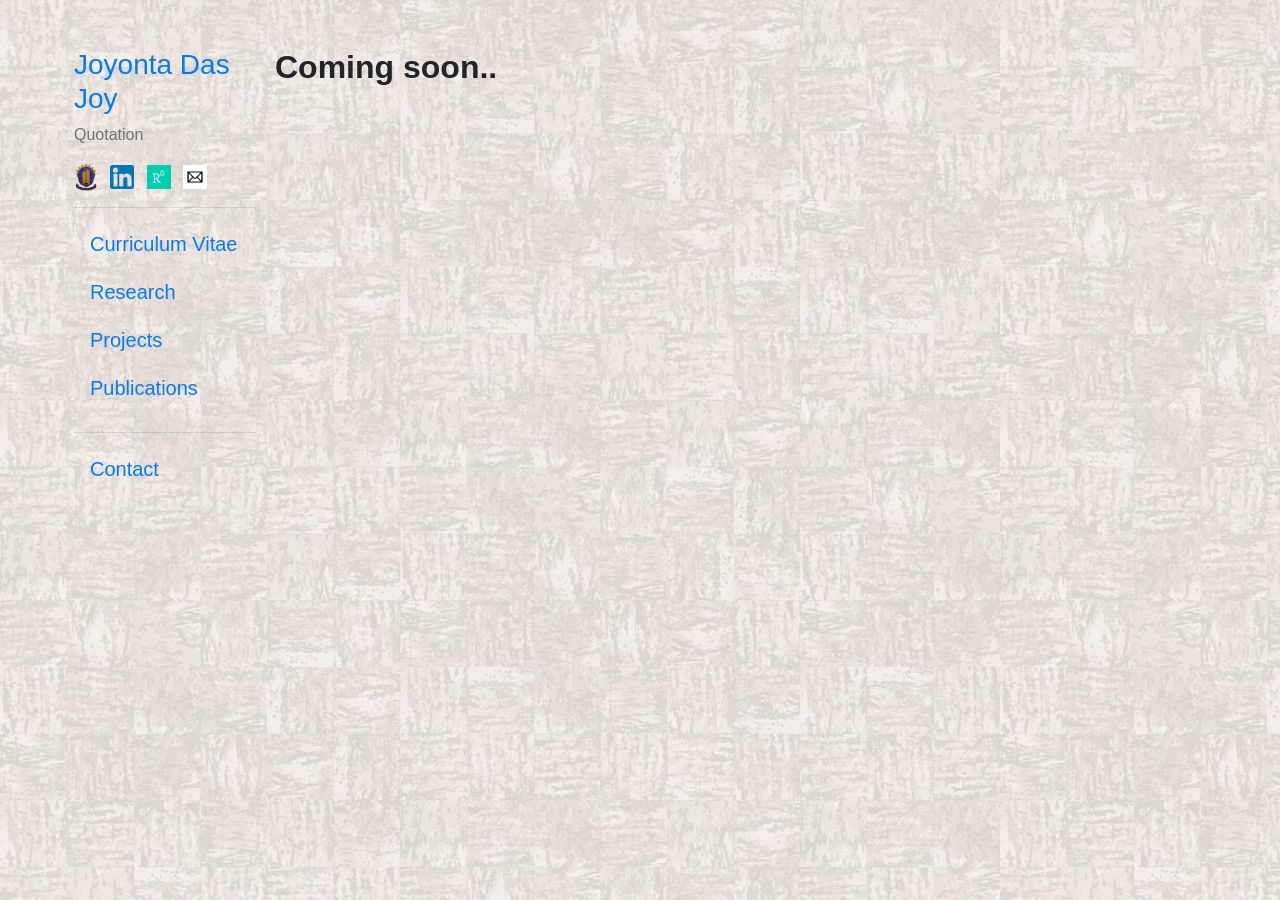
<file: projects.html>
<!doctype html>
<html lang="en">

<head>
	<!-- Required meta tags -->
	<meta charset="utf-8">
	<meta name="viewport" content="width=device-width, initial-scale=1, shrink-to-fit=no">

	<!-- Bootstrap CSS -->
	<link rel="stylesheet" href="https://joyontadasjoy.github.io/portfolio/static/css/bootstrap.min.css">
	<link rel="stylesheet" href="https://joyontadasjoy.github.io/portfolio/static/css/open-iconic-bootstrap.css">
	<link rel="stylesheet" href="https://joyontadasjoy.github.io/portfolio/static/css/styles.css">
	<title>
		
Blog | Joyonta Das Joy

	</title>
</head>
<div class="container">
		<div class="row">
			<div class="col-sm-2 px-1" id="sticky-sidebar">
				<div class="py-5 sticky-top">
					<h3><a href="https://joyontadasjoy.github.io/portfolio/index.html" class="brand">Joyonta Das Joy</a></h3>
					<p class="text-muted">Quotation</p>
					<ul class="list-inline">
						<li class="list-inline-item"><a href=""><img
									src="https://joyontadasjoy.github.io/portfolio/static/img/CUET_logo.png" alt="Joyonta Das Joy" width="24px"></a></li>
						<li class="list-inline-item"><a href="https://www.linkedin.com/in/joyontadasjoy/"><img
										src="https://joyontadasjoy.github.io/portfolio/static/img/LinkedIn.png" alt="Joyonta Das Joy" width="24px"></a></li>
						<li class="list-inline-item"><a href="https://www.researchgate.net/profile/Joyonta-Joy"><img
									src="https://joyontadasjoy.github.io/portfolio/static/img/rg.png" alt="Joyonta Das Joy" width="24px"></a></li>
                       <li class="list-inline-item"><a href="mailto:u1902082@student.cuet.ac.bd"><img
                                        src="https://joyontadasjoy.github.io/portfolio/static/img/mail.png" alt="Joyonta Das Joy" width="24px"></a></li>
					</ul>
					<hr>
					<div class="nav flex-column">
						<h5><a href="https://joyontadasjoy.github.io/portfolio/cv.html" class="nav-link">Curriculum Vitae</a></h5>
						<h5><a href="https://joyontadasjoy.github.io/portfolio/research.html" class="nav-link">Research</a></h5>
						<h5><a href="https://joyontadasjoy.github.io/portfolio/projects.html" class="nav-link">Projects</a></h5>
						<h5><a href="https://joyontadasjoy.github.io/portfolio/publications.html" class="nav-link">Publications</a></h5>
					</div>
					<hr>
					<div class="nav flex-column">
						<h5><a href="https://joyontadasjoy.github.io/portfolio/contact.html" class="nav-link">Contact</a></h5>
					</div>
				</div>
			</div>
			
			

<div class="col-sm-9 py-5" id="main">
	<h2 class="font-weight-bold">Coming soon..</h2>
</div>

		</div>
	</div>
	<!-- Optional JavaScript -->
	<!-- jQuery first, then Popper.js, then Bootstrap JS -->
	<script src="https://joyontadasjoy.github.io/portfolio/static/js/jquery-3.3.1.slim.min.js"></script>
	<script src="https://joyontadasjoy.github.io/portfolio/static/js/popper.min.js"></script>
	<script src="https://joyontadasjoy.github.io/portfolio/static/js/bootstrap.min.js"></script>
</body>

</html>
</file>
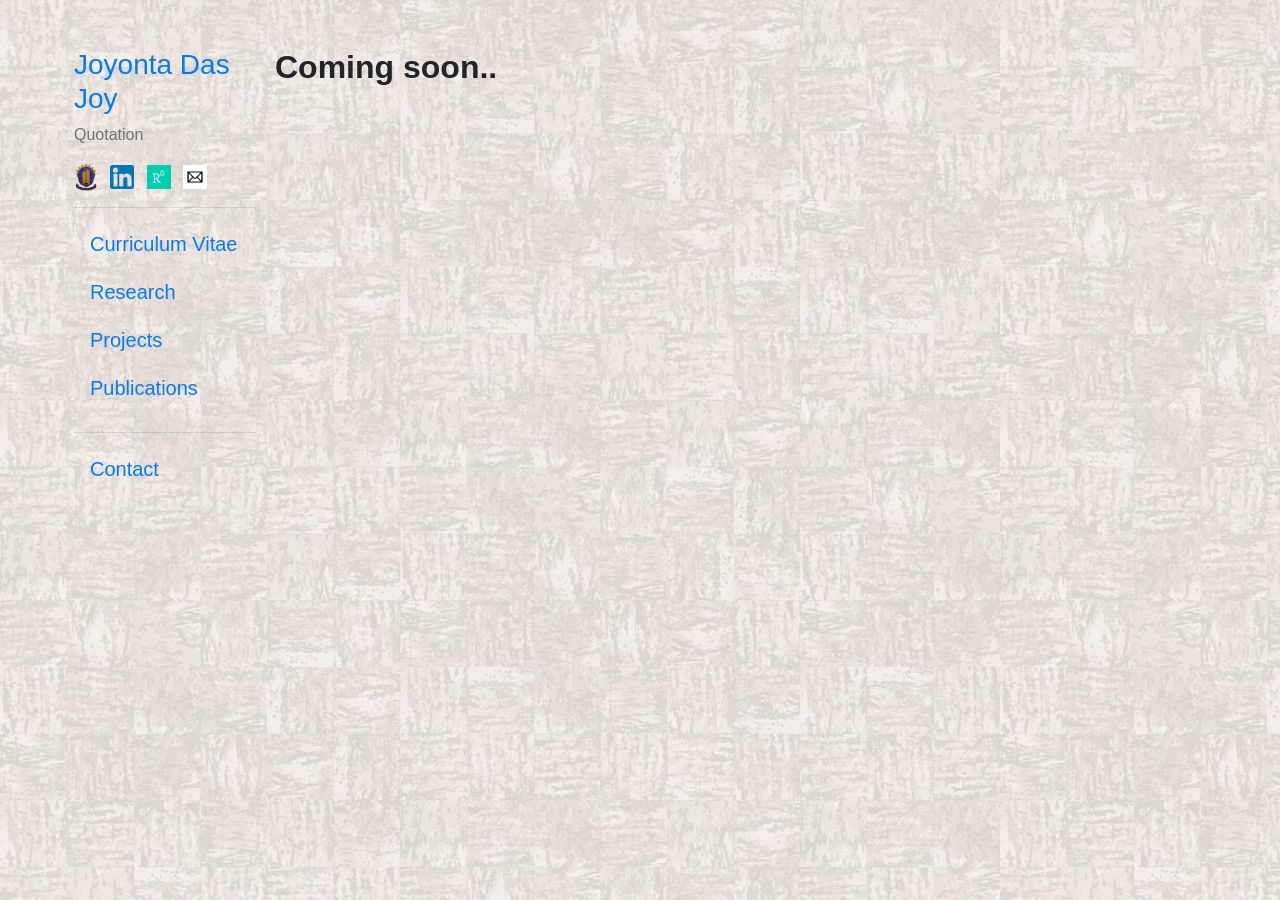
<file: publications.html>
<!doctype html>
<html lang="en">

<head>
	<!-- Required meta tags -->
	<meta charset="utf-8">
	<meta name="viewport" content="width=device-width, initial-scale=1, shrink-to-fit=no">

	<!-- Bootstrap CSS -->
	<link rel="stylesheet" href="https://joyontadasjoy.github.io/portfolio/static/css/bootstrap.min.css">
	<link rel="stylesheet" href="https://joyontadasjoy.github.io/portfolio/static/css/open-iconic-bootstrap.css">
	<link rel="stylesheet" href="https://joyontadasjoy.github.io/portfolio/static/css/styles.css">
	<title>
		
Tutorials | Joyonta Das Joy

	</title>
</head>

<body>
	<div class="container">
		<div class="row">
			<div class="col-sm-2 px-1" id="sticky-sidebar">
				<div class="py-5 sticky-top">
					<h3><a href="https://joyontadasjoy.github.io/portfolio/index.html" class="brand">Joyonta Das Joy</a></h3>
					<p class="text-muted">Quotation</p>
					<ul class="list-inline">
						<li class="list-inline-item"><a href=""><img
									src="https://joyontadasjoy.github.io/portfolio/static/img/CUET_logo.png" alt="Joyonta Das Joy" width="24px"></a></li>
						<li class="list-inline-item"><a href="https://www.linkedin.com/in/joyontadasjoy/"><img
										src="https://joyontadasjoy.github.io/portfolio/static/img/LinkedIn.png" alt="Joyonta Das Joy" width="24px"></a></li>
						<li class="list-inline-item"><a href="https://www.researchgate.net/profile/Joyonta-Joy"><img
									src="https://joyontadasjoy.github.io/portfolio/static/img/rg.png" alt="Joyonta Das Joy" width="24px"></a></li>
                       <li class="list-inline-item"><a href="mailto:u1902082@student.cuet.ac.bd"><img
                                        src="https://joyontadasjoy.github.io/portfolio/static/img/mail.png" alt="Joyonta Das Joy" width="24px"></a></li>
					</ul>
					<hr>
					<div class="nav flex-column">
						<h5><a href="https://joyontadasjoy.github.io/portfolio/cv.html" class="nav-link">Curriculum Vitae</a></h5>
						<h5><a href="https://joyontadasjoy.github.io/portfolio/research.html" class="nav-link">Research</a></h5>
						<h5><a href="https://joyontadasjoy.github.io/portfolio/projects.html" class="nav-link">Projects</a></h5>
						<h5><a href="https://joyontadasjoy.github.io/portfolio/publications.html" class="nav-link">Publications</a></h5>
					</div>
					<hr>
					<div class="nav flex-column">
						<h5><a href="https://joyontadasjoy.github.io/portfolio/contact.html" class="nav-link">Contact</a></h5>
					</div>
				</div>
			</div>
			
			

<div class="col-sm-9 py-5" id="main">
	<h2 class="font-weight-bold">Coming soon..</h2>
</div>

		</div>
	</div>
	<!-- Optional JavaScript -->
	<!-- jQuery first, then Popper.js, then Bootstrap JS -->
	<script src="https://joyontadasjoy.github.io/portfolio/static/js/jquery-3.3.1.slim.min.js"></script>
	<script src="https://joyontadasjoy.github.io/portfolio/static/js/popper.min.js"></script>
	<script src="https://joyontadasjoy.github.io/portfolio/static/js/bootstrap.min.js"></script>
</body>

</html>
</file>
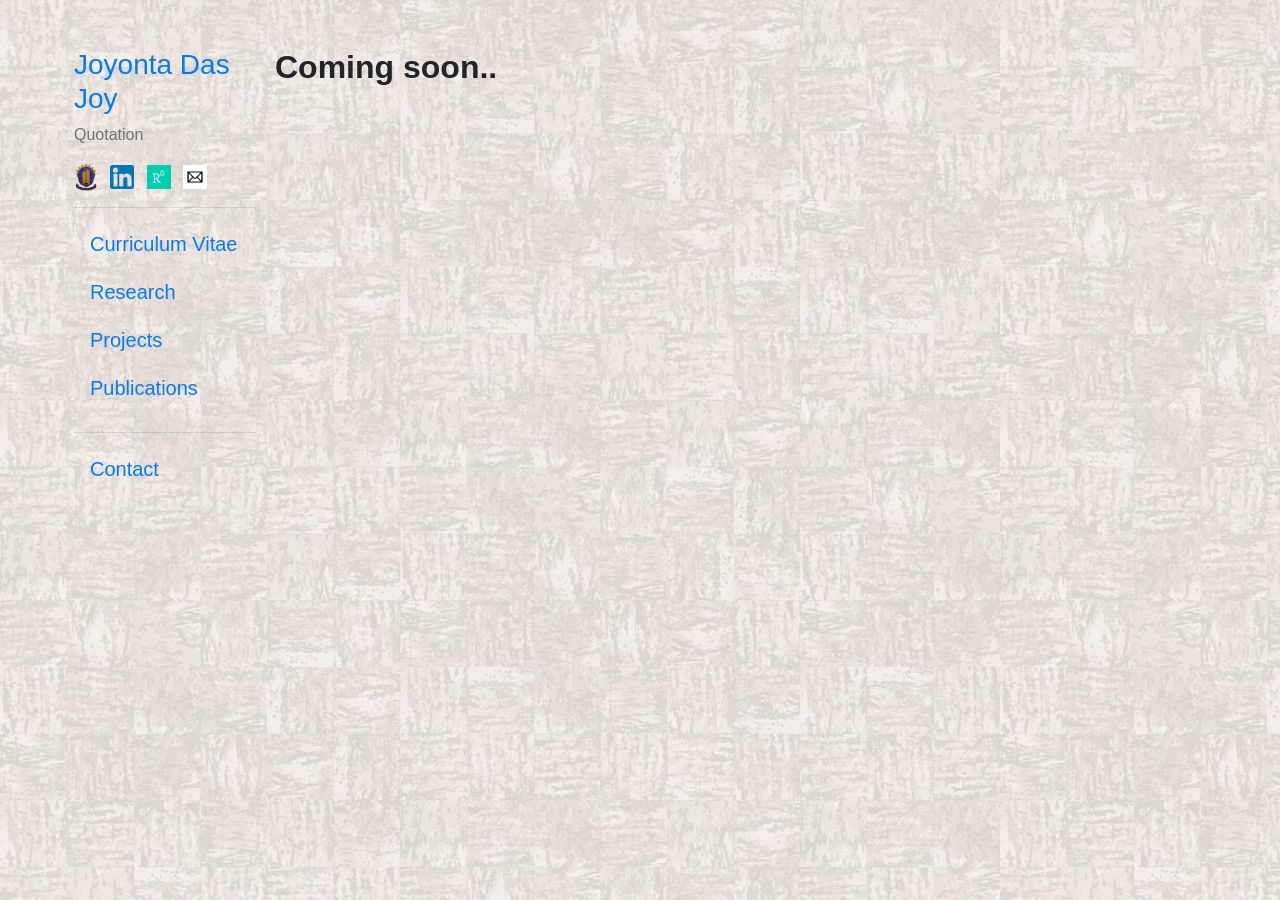
<file: research.html>
<!doctype html>
<html lang="en">

<head>
	<!-- Required meta tags -->
	<meta charset="utf-8">
	<meta name="viewport" content="width=device-width, initial-scale=1, shrink-to-fit=no">

	<!-- Bootstrap CSS -->
	<link rel="stylesheet" href="https://joyontadasjoy.github.io/portfolio/static/css/bootstrap.min.css">
	<link rel="stylesheet" href="https://joyontadasjoy.github.io/portfolio/static/css/open-iconic-bootstrap.css">
	<link rel="stylesheet" href="https://joyontadasjoy.github.io/portfolio/static/css/styles.css">
	<title>
		
Research | Joyonta Das Joy

	</title>
</head>

<body>
	<div class="container">
		<div class="row">
			<div class="col-sm-2 px-1" id="sticky-sidebar">
				<div class="py-5 sticky-top">
					<h3><a href="https://joyontadasjoy.github.io/portfolio/index.html" class="brand">Joyonta Das Joy</a></h3>
					<p class="text-muted">Quotation</p>
					<ul class="list-inline">
						<li class="list-inline-item"><a href=""><img
									src="https://joyontadasjoy.github.io/portfolio/static/img/CUET_logo.png" alt="Joyonta Das Joy" width="24px"></a></li>
						<li class="list-inline-item"><a href="https://www.linkedin.com/in/joyontadasjoy/"><img
										src="https://joyontadasjoy.github.io/portfolio/static/img/LinkedIn.png" alt="Joyonta Das Joy" width="24px"></a></li>
						<li class="list-inline-item"><a href="https://www.researchgate.net/profile/Joyonta-Joy"><img
									src="https://joyontadasjoy.github.io/portfolio/static/img/rg.png" alt="Joyonta Das Joy" width="24px"></a></li>
                       <li class="list-inline-item"><a href="mailto:u1902082@student.cuet.ac.bd"><img
                                        src="https://joyontadasjoy.github.io/portfolio/static/img/mail.png" alt="Joyonta Das Joy" width="24px"></a></li>
					</ul>
					<hr>
					<div class="nav flex-column">
						<h5><a href="https://joyontadasjoy.github.io/portfolio/cv.html" class="nav-link">Curriculum Vitae</a></h5>
						<h5><a href="https://joyontadasjoy.github.io/portfolio/research.html" class="nav-link">Research</a></h5>
						<h5><a href="https://joyontadasjoy.github.io/portfolio/projects.html" class="nav-link">Projects</a></h5>
						<h5><a href="https://joyontadasjoy.github.io/portfolio/publications.html" class="nav-link">Publications</a></h5>
					</div>
					<hr>
					<div class="nav flex-column">
						<h5><a href="https://joyontadasjoy.github.io/portfolio/contact.html" class="nav-link">Contact</a></h5>
					</div>
				</div>
			</div>
			

<div class="col-sm-9 py-5" id="main">
	<h2 class="font-weight-bold">Coming soon..</h2>
</div>

		</div>
	</div>
	<!-- Optional JavaScript -->
	<!-- jQuery first, then Popper.js, then Bootstrap JS -->
	<script src="https://joyontadasjoy.github.io/portfolio/static/js/jquery-3.3.1.slim.min.js"></script>
	<script src="https://joyontadasjoy.github.io/portfolio/static/js/popper.min.js"></script>
	<script src="https://joyontadasjoy.github.io/portfolio/static/js/bootstrap.min.js"></script>
</body>

</html>
</file>
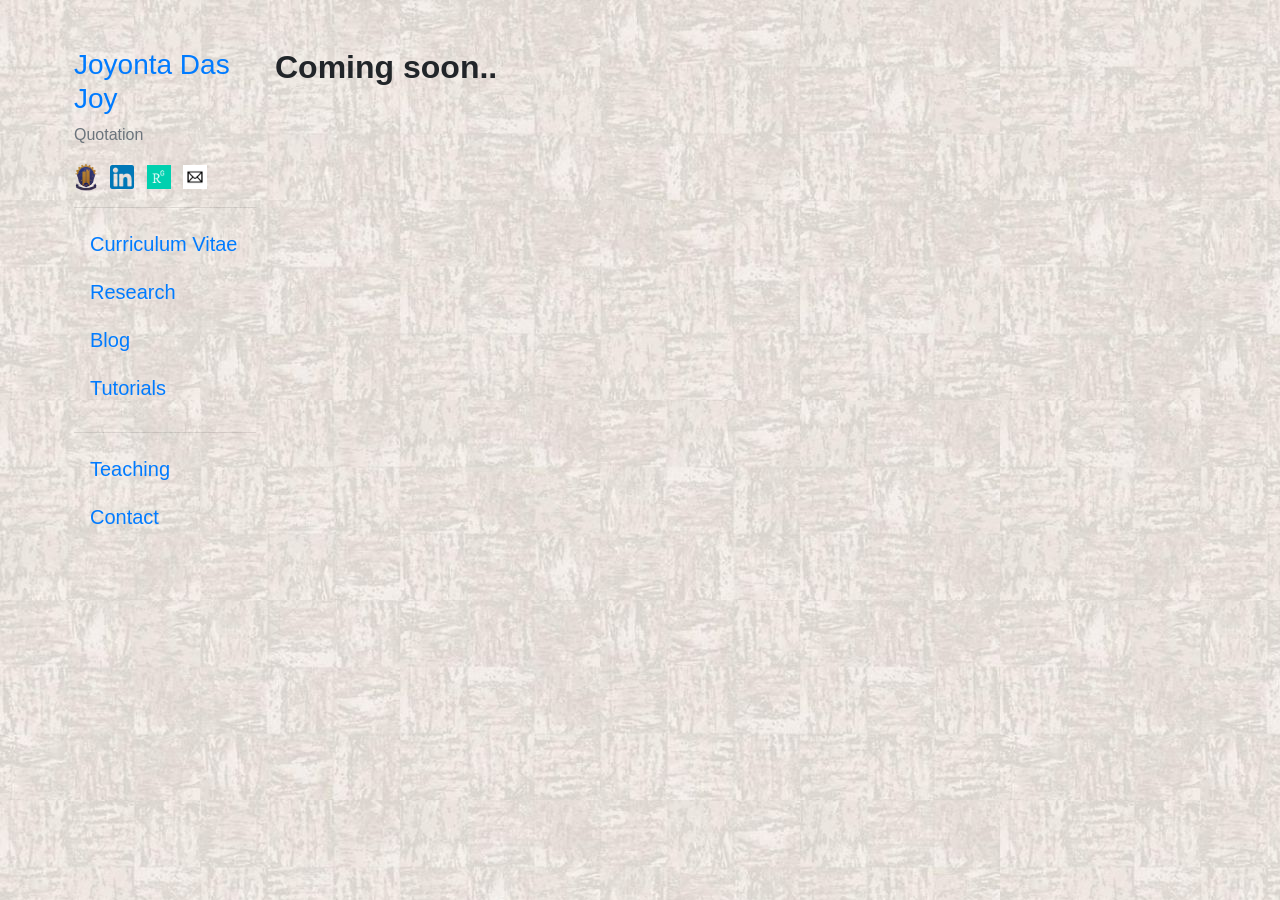
<file: tutorials.html>
<!doctype html>
<html lang="en">

<head>
	<!-- Required meta tags -->
	<meta charset="utf-8">
	<meta name="viewport" content="width=device-width, initial-scale=1, shrink-to-fit=no">

	<!-- Bootstrap CSS -->
	<link rel="stylesheet" href="https://joyontadasjoy.github.io/portfolio/static/css/bootstrap.min.css">
	<link rel="stylesheet" href="https://joyontadasjoy.github.io/portfolio/static/css/open-iconic-bootstrap.css">
	<link rel="stylesheet" href="https://joyontadasjoy.github.io/portfolio/static/css/styles.css">
	<title>
		
Tutorials | Joyonta Das Joy

	</title>
</head>

<body>
	<div class="container">
		<div class="row">
			<div class="col-sm-2 px-1" id="sticky-sidebar">
				<div class="py-5 sticky-top">
					<h3><a href="https://joyontadasjoy.github.io/portfolio/index.html" class="brand">Joyonta Das Joy</a></h3>
					<p class="text-muted">Quotation</p>
					<ul class="list-inline">
						<li class="list-inline-item"><a href=""><img
									src="https://joyontadasjoy.github.io/portfolio/static/img/CUET_logo.png" alt="Joyonta Das Joy" width="24px"></a></li>
						<li class="list-inline-item"><a href="https://www.linkedin.com/in/joyontadasjoy/"><img
										src="https://joyontadasjoy.github.io/portfolio/static/img/LinkedIn.png" alt="Joyonta Das Joy" width="24px"></a></li>
						<li class="list-inline-item"><a href="https://www.researchgate.net/profile/Joyonta-Joy"><img
									src="https://joyontadasjoy.github.io/portfolio/static/img/rg.png" alt="Joyonta Das Joy" width="24px"></a></li>
                       <li class="list-inline-item"><a href="mailto:u1902082@student.cuet.ac.bd"><img
                                        src="https://joyontadasjoy.github.io/portfolio/static/img/mail.png" alt="Joyonta Das Joy" width="24px"></a></li>
					</ul>
					<hr>
					<div class="nav flex-column">
						<h5><a href="https://joyontadasjoy.github.io/portfolio/cv.html" class="nav-link">Curriculum Vitae</a></h5>
						<h5><a href="https://joyontadasjoy.github.io/portfolio/research.html" class="nav-link">Research</a></h5>
						<h5><a href="https://joyontadasjoy.github.io/portfolio/blog.html" class="nav-link">Blog</a></h5>
						<h5><a href="https://joyontadasjoy.github.io/portfolio/tutorials.html" class="nav-link">Tutorials</a></h5>
					</div>
					<hr>
					<div class="nav flex-column">
						<h5><a href="https://joyontadasjoy.github.io/portfolio/teaching.html" class="nav-link">Teaching</a></h5>
						<h5><a href="https://joyontadasjoy.github.io/portfolio/contact.html" class="nav-link">Contact</a></h5>
					</div>
				</div>
			</div>
			

<div class="col-sm-9 py-5" id="main">
	<h2 class="font-weight-bold">Coming soon..</h2>
</div>

		</div>
	</div>
	<!-- Optional JavaScript -->
	<!-- jQuery first, then Popper.js, then Bootstrap JS -->
	<script src="https://joyontadasjoy.github.io/portfolio/static/js/jquery-3.3.1.slim.min.js"></script>
	<script src="https://joyontadasjoy.github.io/portfolio/static/js/popper.min.js"></script>
	<script src="https://joyontadasjoy.github.io/portfolio/static/js/bootstrap.min.js"></script>
</body>

</html>
</file>
<file: css/style.css>
/*--
Note : It has been developed on top of W3layout template - http://w3layouts.com
License: Creative Commons Attribution 3.0 Unported
License URL: http://creativecommons.org/licenses/by/3.0/
--*/

html,
body {
  font-family: 'Open Sans', sans-serif;
  font-size: 100%;
  background: #FFf;
}

body a {
  transition: 0.5s all;
  -webkit-transition: 0.5s all;
  -moz-transition: 0.5s all;
  -o-transition: 0.5s all;
  -ms-transition: 0.5s all;
}

body h1,
h2,
h3,
h4,
h5,
h6 {
  font-family: 'Asap', sans-serif;
}


/*-- header --*/

#home {
  background: url(../images/bg-code.jpg) no-repeat center top;
  background-size: cover;
  -webkit-background-size: cover;
  -moz-background-size: cover;
  -o-background-size: cover;
  -ms-background-size: cover;
  min-height: 650px;
  position: relative;
}

.top-header {
  padding: 2em 0;
}

.logo h1 {
  margin: 0;
  text-transform: uppercase;
  font-weight: bold;
  color: #fff;
}

.logo h1 a {
  text-decoration: none;
  color: #fff;
}

.logo span {
  border: 7px solid #0288D1;
  padding: 0px 14px;
  font-size: 1.2em;
  color: #fff;
}

.logo {
  float: left;
}

.navigation-right {
  float: right;
}

.navigation-right ul li {
  display: inline-block;
}

.navigation-right ul li a {
  color: #fff;
  font-size: 1em;
  text-decoration: none;
  padding: 10px 0;
  text-transform: uppercase;
  font-family: 'Open Sans', sans-serif;
}

.navigation-right ul li.active a {
  color: #0288D1;
}

span.menu {
  display: none;
}


/*-- nav-hover --*/

.link-effect-3 a {
  padding: 10px 0;
  margin: 0 12px;
  color: #797878;
  text-shadow: none;
  position: relative;
  font-family: 'Open Sans', sans-serif;
}

.link-effect-3 a::before {
  position: absolute;
  top: 0;
  left: 0;
  overflow: hidden;
  padding: 10px 0;
  max-width: 0;
  border-bottom: 3px solid #0288D1;
  color: #0288D1;
  content: attr(data-hover);
  -webkit-transition: max-width 0.5s;
  -moz-transition: max-width 0.5s;
  transition: max-width 0.5s;
}

.link-effect-3 a:hover::before {
  max-width: 100%;
}


/*--banner-info--*/

.banner-info {
  background: rgba(23, 20, 20, 0.58);
  margin-top: 4em;
}

.header-left {
  padding: 3em;
}

.header-right {
  padding: 3em;
}

ul.address-text {
  padding: 0;
}

ul.address {
  padding: 0;
}

.header-left img {
  width: 100%;
  margin-top: 19px;
}

.header-right {
  padding-left: 3em;
}

.header-right h1 {
  font-size: 2.5em;
  color: #fff;
  margin: 0.5em 0 0;
  font-weight: bold;
}

.header-right h1 {
  font-size: 1.2em;
  color: #FFF;
  background: #0288D1;
  display: inline-block;
  padding: .5em 1.5em;
  position: relative;
  box-shadow: 0 8px 17px 0 rgba(0, 0, 0, 0.2), 0 6px 20px 0 rgba(0, 0, 0, 0.19);
}

.header-right h1:before {
  width: 0;
  height: 0;
  position: absolute;
  content: '';
  bottom: -9px;
  left: 12px;
  border-style: solid;
  border-width: 14px 11px 0 12px;
  border-color: #0288D1 transparent transparent transparent;
}

.service-head h4 {
  font-size: 1.2em;
  color: #FFF;
  background: #0288D1;
  display: inline-block;
  padding: .5em 1.5em;
  position: relative;
  box-shadow: 0 8px 17px 0 rgba(0, 0, 0, 0.2), 0 6px 20px 0 rgba(0, 0, 0, 0.19);
}

.service-head h4:before {
  width: 0;
  height: 0;
  position: absolute;
  content: '';
  bottom: -9px;
  left: 12px;
  border-style: solid;
  border-width: 14px 11px 0 12px;
  border-color: #0288D1 transparent transparent transparent;
}

.header-right h6 {
  font-size: 1em;
  color: #C7C7C7;
  margin-top: 0.8em;
  letter-spacing: 3px;
  text-transform: uppercase;
}

ul.address {
  margin-top: 2em;
  border-top: 1px solid #AFAFAF;
  padding-top: 0.5em;
}

ul.address li {
  display: block;
}

ul.address li ul.address-text li {
  display: inline-block;
  font-size: 1em;
  color: #fff;
  margin-top: 1em;
  font-weight: 400;
}

ul.address li ul.address-text li:nth-child(1) {
  width: 20%;
}

ul.address li ul.address-text li a {
  color: #fff;
  text-decoration: none;
}

ul.address li ul.address-text li a:hover {
  color: #0288D1;
}

ul.address-text b {
  color: #fff;
}


/*--social-icons--*/

ul.social-icons {
  display: block;
  padding: 0;
  background: #0288D1;
  padding: 1.3em 0;
  text-align: center;
  margin: 0;
}

.social-icons li {
  display: inline-block;
  margin-right: 1%;
}

.social-icons li a {
  background: url(../images/social-icons2.png) no-repeat 3px 3px;
  display: block;
  height: 32px;
  width: 32px;
  margin-right: 1em;
  -webkit-transition: .5s all;
  transition: .5s all;
  -moz-transition: .5s all;
}

.social-icons li a:before {
  content: '';
  display: block;
  height: 32px;
  width: 32px;
  border: 2px solid #fff;
  -webkit-transform: rotate(45deg);
  transform: rotate(45deg);
  -moz-transform: rotate(45deg);
  -o-transform: rotate(45deg);
  -ms-transform: rotate(45deg);
  box-shadow: 0 8px 17px 0 rgba(0, 0, 0, 0.2), 0 6px 20px 0 rgba(0, 0, 0, 0.19);
}

.social-icons li a.fb {
  background-position: 3px -30px;
}

.social-icons li a.in {
  background-position: 3px -62px;
}

.social-icons li a.dott {
  background-position: 3px -94px;
}

.social-icons li a:hover::before {
  border-color: #0288D1;
  box-shadow: 0 8px 17px 0 rgba(0, 0, 0, 0.2), 0 6px 20px 0 rgba(0, 0, 0, 0.19);
}


/*-- wellcome-note --*/

.welcome-note {
  margin: 3em 0;
}

.note {}

.note h1 {
  color: #FFF;
  font-size: 2.5em;
  font-weight: 400;
}

.note h1 span {
  font-weight: 700;
}


/*-- /blogs --*/

.news-text {
  float: right;
  padding: 3.38em 2em;
  background: #f4f4f4;
}

.news-img {
  float: left;
  position: relative;
  padding: 0;
}

.news-text.two {
  float: left;
}

.news-img img,
.news-img.two img {
  width: 100%;
}

.news-img.two {
  float: right;
}

.news-text h3 {
  font-size: 1.4em;
  color: #333333;
  text-transform: uppercase;
  margin-bottom: 1em;
  font-weight: bold;
}

.news-text p {
  font-size: 0.9em;
  line-height: 1.9em;
  margin: 1em 0 2em 0;
  color: #777;
}

.news-text h3 a,
ul.news li:hover i {
  color: #0288D1;
  text-decoration: none;
}

ul.news li {
  display: inline-block;
  padding: 5px 10px;
  color: #FFF;
  background: #0288D1;
  list-style: none;
  cursor: default;
  font-size: 1em;
}

ul.news li i {
  margin-right: 4px;
}

ul.news li a {
  font-size: 0.9em;
  color: #FFF;
}

ul.news li i {
  color: #333;
}

a.read {
  padding: 0.5em 1.5em;
  font-size: 1em;
  color: #0288D1;
  border: 2px solid #0288D1;
  text-decoration: none;
  border-radius: 1.5em;
  -webkit-border-radius: 1.5em;
  -moz-border-radius: 1.5em;
  -o-border-radius: 1.5em;
  -ms-border-radius: 1.5em;
}

a.read:hover {
  background: #0288D1;
  color: #fff;
}

ul.news {
  padding: 0;
}

.news-grid {
  margin: 2em 0;
  background: #f4f4f4;
}

.news-grid:hover {
  transition: 0.5s all;
  -webkit-transition: 0.5s all;
  -moz-transition: 0.5s all;
  -o-transition: 0.5s all;
  -ms-transition: 0.5s all;
  box-shadow: 0 8px 17px 0 rgba(0, 0, 0, 0.2), 0 6px 20px 0 rgba(0, 0, 0, 0.19);
  -webkit-box-shadow: 0 8px 17px 0 rgba(0, 0, 0, 0.2), 0 6px 20px 0 rgba(0, 0, 0, 0.19);
  -moz-box-shadow: 0 8px 17px 0 rgba(0, 0, 0, 0.2), 0 6px 20px 0 rgba(0, 0, 0, 0.19);
  -o-box-shadow: 0 8px 17px 0 rgba(0, 0, 0, 0.2), 0 6px 20px 0 rgba(0, 0, 0, 0.19);
}

.blog {
  padding: 5em 0;
}

.about-inner p {
  color: #777;
  line-height: 1.8em;
  font-size: 0.9em;
}

h4.tittle {
  color: #0288D1;
  text-decoration: none;
  font-size: 1.4em;
  margin: 1em 0 0.5em 0;
  text-transform: uppercase;
  font-weight: bold;
}

.modal-dialog.about {
  width: 757px;
  margin: 3.5em auto 0;
}

.modal-content.about {
  background-color: #fff;
  border-radius: 0px!important;
}

.modal-body {
  position: relative;
  padding: 20px;
  text-align: center;
}


/*-- about-us --*/

span.border {
  width: 18%;
  background: #8C8989;
  height: 1px;
  display: block;
  margin-top: 26px;
  position: relative;
  margin: 23px auto 0px;
}

span.border:after {
  content: ' ';
  position: absolute;
  background: #0288D1;
  height: 7px;
  display: block;
  width: 73px;
  top: -4px;
  left: 103px;
}

span.border.one:after {
  content: ' ';
  position: absolute;
  background: #0288D1;
  height: 7px;
  display: block;
  width: 73px;
  top: -4px;
  left: 64px;
}

.about-left-grid h3 {
  font-size: 2.5em;
  color: #FFF;
}

.about-left-grid {
  width: 70%;
  float: right;
  margin-right: 10em;
  min-height: 433px;
}

.about-left-grid h2 {
  color: #191919;
  font-size: 2em;
}

.about-left-grid h2 span {
  font-weight: 700;
}

.about-left-grid p {
  color: #666666;
  font-size: 1em;
  line-height: 2em;
  margin-top: 1.5em;
}

.about-left-grid ul {
  margin: 3em 0 0 0;
  padding: 0;
}

.about-left-grid ul li {
  display: inline-block;
}

.about-left-grid ul li:nth-child(1) {
  margin-right: 0.2em;
}

.about-left {
  padding: 4.5em 0 4.7em 0;
  float: right;
  background: #f4f4f4;
}

.about-left-grid ul li a {
  padding: 0.6em 2em;
  font-size: 1.2em;
  color: #0288D1;
  border: 2px solid #0288D1;
  text-decoration: none;
  border-radius: 1.5em;
  -webkit-border-radius: 1.5em;
  -moz-border-radius: 1.5em;
  -o-border-radius: 1.5em;
  -ms-border-radius: 1.5em;
}

.about-left-grid ul li a:hover {
  background: #0288D1;
  color: #FFF;
  border-radius: 1.5em;
  -webkit-border-radius: 1.5em;
  -moz-border-radius: 1.5em;
  -o-border-radius: 1.5em;
  -ms-border-radius: 1.5em;
}

.about-right {
  float: left;
  padding: 0;
  background: url(../images/pic11.jpg) no-repeat 0px 0px;
  min-height: 580px;
  background-size: cover;
  -o-background-size: cover;
  -webkit-background-size: cover;
  -moz-background-size: cover;
  -ms-background-size: cover;
}


/*-- services --*/

.service-head h3 {
  color: #1b242f;
  font-size: 2em;
  font-weight: 300;
  font-family: 'Open Sans', sans-serif;
  margin: 0;
  padding: 0 0 0.2em 0;
}

.service-head h3 span {
  font-weight: 700;
  font-family: 'Asap', sans-serif;
}

.wthree_about_left,
.wthree_about_right {
  padding: 0;
}

.wthree_about_right {
  background: #f5f5f5;
  padding: 3.27em 8em;
}

.wthree_about_right h3 {
  text-align: left;
}

.wthree_about_right h3 span:before,
.wthree_about_right h3 span:after {
  content: '';
  position: absolute;
  bottom: 0%;
}

.wthree_about_right h3 span:before {
  left: 0%;
  width: 30%;
  height: 1px;
  background: #212121;
}

.wthree_about_right h3 span:after {
  right: 85.5%;
  width: 2%;
  background: #EE692D;
  height: 4px;
}

.wthree_about_right p {
  margin: 2em 0 3em;
  color: #999;
  line-height: 1.8em;
}

.wthree_about_right p i {
  display: block;
  margin: 1em 0 0;
}

.wthree_about_right_grid_left {
  padding: 0;
  margin-bottom: 20px;
}

.wthree_about_right_grid_left i {
  font-size: 1.3em;
  color: #0288D1;
  top: .8em;
}

.wthree_about_right_grid:hover .wthree_about_right_grid_left i {
  color: #fff;
}

.wthree_about_right_grid_right h4 {
  text-transform: uppercase;
  font-size: 1.2em;
  color: #0288D1;
  font-weight: bold;
}

.wthree_about_right_grid_right p {
  margin: 1em 0 0;
  color: #586371;
  line-height: 1.9em;
  font-size: 0.9em;
}

.wthree_about_right_grid_right {
  padding-right: 0;
}

.wthree_about_right_grid:nth-child(2) {
  margin-bottom: 2em;
}


/* Rectangle In */

.hvr-rectangle-in {
  display: inline-block;
  vertical-align: middle;
  -webkit-transform: translateZ(0);
  transform: translateZ(0);
  box-shadow: 0 0 1px rgba(0, 0, 0, 0);
  -webkit-backface-visibility: hidden;
  backface-visibility: hidden;
  -moz-osx-font-smoothing: grayscale;
  position: relative;
  background: #0288D1;
  -webkit-transition-property: color;
  transition-property: color;
  -webkit-transition-duration: 0.3s;
  transition-duration: 0.3s;
  width: 50px;
  height: 50px;
  text-align: center;
  border-radius: 50%;
}

.hvr-rectangle-in:before {
  content: "";
  position: absolute;
  z-index: -1;
  top: 0;
  left: 0;
  right: 0;
  bottom: 0;
  background: #F5F5F5;
  -webkit-transform: scale(1);
  transform: scale(1);
  -webkit-transition-property: transform;
  transition-property: transform;
  -webkit-transition-duration: 0.3s;
  transition-duration: 0.3s;
  -webkit-transition-timing-function: ease-out;
  transition-timing-function: ease-out;
  border-radius: 50%;
}

.hvr-rectangle-in:hover,
.hvr-rectangle-in:focus,
.hvr-rectangle-in:active {
  color: white;
}

.hvr-rectangle-in:hover:before,
.hvr-rectangle-in:focus:before,
.hvr-rectangle-in:active:before,
.wthree_about_right_grid:hover .hvr-rectangle-in:before,
.agileits_services_grid:hover .hvr-rectangle-in:before {
  -webkit-transform: scale(0);
  transform: scale(0);
}

.wthree_about_right_grids {
  margin-top: 4em;
}

#services {
  padding: 5em 0;
  background: #1b242f;
}

.service-head.one h3 {
  color: #fff;
}


/*-- clients --*/

#work {
  padding: 5em 0;
}

.timeline {
  list-style: none;
  padding: 10px 0 10px;
  position: relative;
}

.timeline:before {
  top: 0;
  bottom: 0;
  position: absolute;
  content: " ";
  width: 1px;
  background-color: #ccc;
  left: -9px;
  margin-right: -1.5px;
}

.timeline>li {
  margin-bottom: 10px;
  position: relative;
}

.timeline>li:before,
.timeline>li:after {
  content: " ";
  display: table;
}

.timeline>li:after {
  clear: both;
}

.timeline>li>.timeline-panel {
  width: calc( 100% - 75px);
  float: right;
  border: 1px solid #d4d4d4;
  padding: 15px 15px;
  position: relative;
  -webkit-box-shadow: 0 1px 6px rgba(0, 0, 0, 0.175);
  box-shadow: 0 1px 6px rgba(0, 0, 0, 0.175);
  background: #fff;
  border-bottom: 5px solid #0288D1;
}

h4.timeline-title a {
  margin: 0;
  padding: 5px 0;
  color: #333;
}

h4.timeline-title a:hover {
  color: #00C6D7;
}

.timeline-body p {
  font-size: 0.9em;
  margin: 0;
  padding: 0;
  color: #777;
  line-height: 1.9em;
}

.timeline>li>.timeline-panel:before {
  position: absolute;
  top: 18px;
  left: -15px;
  display: inline-block;
  border-top: 15px solid transparent;
  border-right: 15px solid #ccc;
  border-left: 0 solid #ccc;
  border-bottom: 15px solid transparent;
  content: " ";
}

.timeline>li>.timeline-panel:after {
  position: absolute;
  top: 19px;
  left: -14px;
  display: inline-block;
  border-top: 14px solid transparent;
  border-right: 14px solid #fff;
  border-left: 0 solid #fff;
  border-bottom: 14px solid transparent;
  content: " ";
}

.timeline>li>.timeline-badge {
  color: #fff;
  width: 50px;
  height: 50px;
  line-height: 50px;
  font-size: 1.4em;
  text-align: center;
  position: absolute;
  top: 16px;
  left: -33px;
  margin-right: -25px;
  background-color: #999999;
  z-index: 100;
  border-top-right-radius: 50%;
  border-top-left-radius: 50%;
  border-bottom-right-radius: 50%;
  border-bottom-left-radius: 50%;
}

.timeline-badge.primary {
  background-color: #eb5424 !important;
}

.timeline-badge.success {
  background-color: #237f52 !important;
}

.timeline-badge.warning {
  background-color: #f0ad4e !important;
}

.timeline-badge.danger {
  background-color: #bb1e10 !important;
}

.timeline-badge.pass {
  background-color: #fdbd10 !important;
}

.timeline-badge.info {
  background-color: #44c7f4 !important;
}

h4.timeline-title {
  color: #1b242f;
  font-size: 1.2em;
  font-weight: 600;
}

ul.year {
  text-align: right;
  margin-left: 13em;
}

ul.year li {
  list-style: none;
  margin-top: 30px;
  font-size: 1em;
  color: #fff;
  text-align: center;
  background: #1b242f;
  padding: 11px 0;
  width: 80%;
  display: block;
}

ul.year li:nth-child(2) {
  margin-top: 119px;
}

ul.year li:nth-child(3) {
  margin-top: 129px;
}

ul.year li:nth-child(4) {
  margin-top: 116px;
}

ul.year li:nth-child(5) {
  margin-top: 112px;
}

.timeline-badge.success i {
  font-size: 0.9em;
}

.time-main {
  margin-top: 3em;
}


/*--//work--*/


/*-- portfolio --*/

.portfolio-head h2 {
  color: #202020;
  font-size: 1.8em;
  font-family: 'Asap', sans-serif;
  margin: 0;
  padding: 0;
}

.portfolio-head h2 span {
  font-weight: 700;
  color: #2ec06c;
}

.portfolio-head p:nth-child(2) {
  font-size: 1.1em;
  line-height: 1.8em;
  color: #666666;
  width: 80%;
  margin: 1em auto 0 auto;
}

.portfolio-grid {
  margin-bottom: 1.8em;
}

.portfolio-grid-pic {
  position: relative;
}

.portfolio-grid-pic img {
  width: 100%;
}

.portfolio-grid-pic-caption {
  position: absolute;
  background: rgba(70, 194, 122, 0.82);
  top: 0px;
  bottom: 0;
  text-align: center;
  width: 100%;
  display: none;
}

.portfolio-grid-pic-caption a {
  color: #FFF;
  text-align: center;
  border: 1px solid #FFF;
  font-size: 1em;
  padding: 0.7em 1.8em;
  display: inline-block;
  text-decoration: none;
  border-radius: 0.3em;
  -webkit-border-radius: 0.3em;
  -moz-border-radius: 0.3em;
  -o-border-radius: 0.3em;
  -ms-border-radius: 0.3em;
  margin-top: 8em;
  font-family: 'Asap', sans-serif;
}

.portfolio-grid-pic-caption a:hover {
  border-color: #202020;
  color: #202020;
}

.portfolio-grid:hover div.portfolio-grid-pic-caption {
  display: block;
}

.portfolio-grid-info h5 {
  color: #202020;
  font-size: 1.4em;
  font-family: 'Asap', sans-serif;
  padding: 0.875em 0;
  margin: 0;
}

.portfolio-grid-info {
  background: #eeeeee;
  border-bottom-left-radius: 0.8em;
  border-bottom-right-radius: 0.8em;
}

.portfolio-grids {
  margin-top: 3em;
}

.portfolio {
  padding: 3.5em 0;
}


/*-- feedback --*/

.feedback {
  background: url(../images/feedback-bg.jpg) no-repeat 0px 0px;
  background-size: cover;
  min-height: 300px;
  padding: 6em 0 0 0;
}

.feedback-grid p {
  color: #FFf;
  font-size: 1.2em;
  line-height: 1.5em;
  width: 90%;
  margin: 0 auto;
}

.feedback-grid h4 {
  color: #2ec06c;
  font-weight: 700;
  font-family: 'Asap', sans-serif;
  font-size: 1.3em;
  margin: 1em 0 0 0;
}

.feedback-grid h4 span {
  color: #FFF;
  font-weight: 400;
  font-size: 0.7em;
  font-style: italic;
}


/*-- /portfolio --*/

.sap_tabs {
  clear: both;
  padding: 0em 0 0em;
}

.resp-tabs-list {
  text-align: center;
  list-style: none;
  margin: 3em 0 4em 0;
  padding: 0;
}

.resp-tab-item {
  margin: 0 3px;
  padding: 10px 20px;
  text-decoration: none;
  color: #343A4E;
  cursor: pointer;
  font-size: 18px;
  text-transform: uppercase;
  border: 2px solid #0288D1;
  display: inline-block;
  text-align: center;
  list-style: none;
  outline: none;
  -webkit-transition: all 0.3s ease-out;
  -moz-transition: all 0.3s ease-out;
  -ms-transition: all 0.3s ease-out;
  -o-transition: all 0.3s ease-out;
  transition: all 0.3s ease-out;
  text-transform: Capitalize;
  font-weight: 600;
}

.resp-tab-active,
.resp-tab-item:hover {
  color: #fff;
  border: 2px solid #0288D1;
  background: #0288D1;
}

.resp-tabs-container {
  padding: 0px;
  clear: left;
}

h2.resp-accordion {
  cursor: pointer;
  padding: 5px;
  display: none;
}

.resp-tab-content {
  display: none;
}

.resp-content-active,
.resp-accordion-active {
  display: block;
}

.modal-header {
  border: none;
}

button.close {
  outline: none;
}

.modal-dialog {
  width: 600px;
  margin: 13em auto 0;
}

.port-modal {
  background: none;
  box-shadow: none;
  border: none;
  outline: none;
}

div#portfolioModal1,
div#portfolioModal2,
div#portfolioModal3,
div#portfolioModal4,
div#portfolioModal5,
div#portfolioModal6,
div#portfolioModal7,
div#portfolioModal8,
div#portfolioModal9,
div#portfolioModal10 {
  background: rgba(0, 0, 0, 0.55);
}

.team-gd img {
  width: 100%;
  border-bottom: 9px solid rgba(0, 0, 0, 0.81);
}


/*-- portfolio --*/

#portfolio .portfolio-item {
  right: 0;
  margin: 0 0 15px;
}

#portfolio .portfolio-item .portfolio-link {
  display: block;
  position: relative;
  margin: 0 auto;
  max-width: 400px;
}

#portfolio .portfolio-item .portfolio-link .caption {
  position: absolute;
  width: 100%;
  height: 100%;
  opacity: 0;
  background: rgba(24, 188, 156, .9);
  -webkit-transition: all ease .5s;
  -moz-transition: all ease .5s;
  transition: all ease .5s;
}

#portfolio .portfolio-item .portfolio-link .caption:hover {
  opacity: 1;
}

#portfolio .portfolio-item .portfolio-link .caption .caption-content {
  position: absolute;
  top: 50%;
  width: 100%;
  height: 20px;
  margin-top: -12px;
  text-align: center;
  font-size: 20px;
  color: #fff;
}

#portfolio .portfolio-item .portfolio-link .caption .caption-content i {
  margin-top: -12px;
  font-size: 35px;
}

#portfolio * {
  z-index: 2;
}

@media(min-width:767px) {
  #portfolio .portfolio-item {
    margin: 0 0 30px;
  }
}

.portfolio-modal .modal-content h3 {
  margin: 0 0 44px 0px;
  font-size: 2em;
  color: #fff;
}

.portfolio-modal .modal-content img {
  margin: 0 auto;
}

.portfolio-modal .modal-content p {
  font-size: 14px;
  padding: 2em 0;
  line-height: 1.8em;
  color: #fff;
}

.portfolio-modal .close-modal {
  position: absolute;
  top: 25px;
  right: 25px;
  width: 45px;
  height: 45px background-color: transparent;
  cursor: pointer;
  z-index: 1;
}

.portfolio-modal .close-modal:hover {
  opacity: .7;
}

.col-lg-offset-2 {
  margin-left: 0;
  margin: 30px auto 0;
  float: none;
}

.portfolio-modal .close-modal .lr {
  z-index: 1051;
  width: 1px;
  height: 45px;
  margin-left: 35px;
  background-color: #fff;
  -webkit-transform: rotate(45deg);
  -ms-transform: rotate(45deg);
  transform: rotate(45deg);
}

.portfolio-modal .close-modal .lr .rl {
  z-index: 1052;
  width: 1px;
  height: 45px;
  background-color: #fff;
  -webkit-transform: rotate(90deg);
  -ms-transform: rotate(90deg);
  transform: rotate(90deg);
}

.team-gd {
  padding: 0;
  position: relative;
}

.bottom-top {
  margin: 0 auto;
  text-align: center;
}

#port {
  padding: 5em 0 0 0;
  background: #f4f4f4;
}


/*-- //portfolio --*/


/*-- contact --*/

.mail_us {
  margin-bottom: 50px;
  margin-top: 50px;
}

.contact-grid1-left {
  width: 100%;
}

.contact-grid1-left1 {
  padding: 2em;
  border-bottom: 1px ridge rgb(214, 212, 212);
  background: #fff;
  text-align: center;
}

.contact-grid1-left1 span {
  font-size: 1.5em;
  color: #0288D1;
}

.contact-grid1-left1 ul {
  padding: 0;
}

.contact-grid1-left1 ul li {
  list-style-type: none;
  margin-bottom: 1em;
  font-size: 14px;
  color: #999;
}

.contact-grid1-left1 a:hover {
  color: #999;
}

.contact-grid1-left1 a {
  font-size: 14px;
  color: #0288D1;
  text-decoration: none;
}

ul.social-icons.two {
  display: block;
  padding: 0;
  margin: 2em 0;
  background: none;
}

.navbar-default .navbar-nav>li>a.active {
  color: #F2593A !important;
}

.mail_left img {
  width: 100%;
}

.mail_right input[type="text"],
.mail_right input[type="email"],
.mail_right textarea {
  background: none;
  width: 100%;
  color: #777;
  padding: 19px 10px;
  margin-bottom: 24px;
  outline: none;
  border: 2px solid #0288D1;
}

.mail_right textarea {
  height: 200px;
  resize: none;
}

.mail_right input[type="submit"] {
  border: none;
  outline: none;
  color: #fff;
  background: #212322;
  font-size: 16px;
  padding: 13px 40px;
}

.mail_right input[type="submit"]:hover {
  background: #0288D1;
  transition: 0.5s all ease;
  -webkit-transition: 0.5s all ease;
  -moz-transition: 0.5s all ease;
  -o-transition: 0.5s all ease;
  -ms-transition: 0.5s all ease;
  color: #fff;
}

.contact iframe {
  width: 100%;
  height: 400px;
  outline: none;
}

.mail_right {
  background: #FDFFFE;
  padding: 2em;
}

span.border.two {
  width: 18%;
  background: #fff;
  height: 1px;
  display: block;
  margin-top: 26px;
  position: relative;
  margin: 23px auto 0px;
}

span.border.two:after {
  content: ' ';
  position: absolute;
  background: #0288D1;
  height: 7px;
  display: block;
  width: 73px;
  top: -4px;
  left: 65px;
}


/*-- footer --*/

.footer {
  background: url(../images/contact.jpeg) no-repeat center top;
  background-size: cover;
  -webkit-background-size: cover;
  -moz-background-size: cover;
  -o-background-size: cover;
  -ms-background-size: cover;
  min-height: 650px;
  padding: 5em 0 0em 0;
}

.footer_top ul li {
  font-size: 22px;
  line-height: 2em;
  list-style-type: none;
  text-transform: uppercase;
  display: inline-block;
  margin: 0 20px;
}

.footer_top ul {
  margin: 45px 0 45px;
  border-bottom: 1px solid #fff;
  padding-bottom: 30px;
}

.footer_top ul li a {
  color: #B3B3B3;
  text-decoration: none;
}


/*-- //footer --*/

.copy_right p {
  color: #fff;
  font-size: 0.9em;
  line-height: 1.9em;
  margin: 1em 0;
}

.copy_right p a {
  color: #0288D1;
  text-decoration: none;
}


/*-- //contact --*/

#toTop {
  display: none;
  text-decoration: none;
  position: fixed;
  bottom: 14px;
  right: 3%;
  overflow: hidden;
  width: 32px;
  height: 32px;
  border: none;
  text-indent: 100%;
  background: url("../images/movetop.png") no-repeat 0px 0px;
}

#toTopHover {
  width: 32px;
  height: 32px;
  display: block;
  overflow: hidden;
  float: right;
  opacity: 0;
  -moz-opacity: 0;
  filter: alpha(opacity=0);
}


/*-- responsive-design --*/

@media(max-width:1366px) {
  .about-left-grid {
    width: 70%;
    float: right;
    margin-right: 5em;
    min-height: 433px;
  }
  #work,
  .blog {
    padding: 4em 0;
  }
  .footer {
    min-height: 650px;
    padding: 4em 0 0em 0;
  }
  #port {
    padding: 4em 0 0 0;
  }
  .thumb .team_pos {
    bottom: -83px;
    left: 0;
    margin-top: -17px;
    padding: 6px 0;
  }
}

@media(max-width:1280px) {
  .thumb .team_pos {
    bottom: -83px;
    left: 0;
    margin-top: -28px;
    padding: 6px 0;
  }
  .service-head h3 {
    font-size: 1.8em;
  }
  .about-left {
    padding: 5.5em 0 3.5em 0;
  }
  .about-left-grid p {
    font-size: 0.9em;
    line-height: 2em;
    margin-top: 0.5em;
  }
}

@media(max-width:1024px) {
  .about-left {
    padding: 4em 0 3.5em 0;
  }
  .about-left-grid {
    width: 70%;
    float: right;
    margin-right: 5em;
    min-height: 459px;
  }
  .news-text {
    float: right;
    padding: 0.7em 2em 2em 2em;
  }
  #work,
  .blog,
  #services {
    padding: 3em 0;
  }
  #port {
    padding: 3em 0 0 0;
  }
  .footer {
    min-height: 587px;
    padding: 3em 0 0em 0;
  }
  ul.year li:nth-child(2) {
    margin-top: 157px;
  }
  ul.year li:nth-child(3) {
    margin-top: 145px;
  }
  ul.year li:nth-child(4) {
    margin-top: 149px;
  }
  ul.year li:nth-child(5) {
    margin-top: 147px;
  }
  .thumb .team_pos {
    bottom: -83px;
    left: 0;
    margin-top: -50px;
    padding: 6px 0;
  }
}

@media(max-width:991px) {
  .navigation-right ul li a {
    font-size: 0.9em;
  }
  .link-effect-3 a {
    padding: 10px 0;
    margin: 6px 4px;
  }
  .header-left {
    padding: 2em 2em 0em 0;
    float: right;
    width: 49%;
  }
  .header-right {
    padding-left: 3em;
    float: left;
    width: 50%;
    padding: 2em;
  }
  .banner-info {
    background: rgba(47, 44, 44, 0.58);
    margin-top: 3em;
  }
  ul.address li ul.address-text li {
    display: inline-block;
    font-size: 0.9em;
    margin-top: 1em;
  }
  ul.address li ul.address-text li:nth-child(1) {
    width: 26%;
  }
  .about-right {
    float: none;
    min-height: 517px;
  }
  .about-left {
    padding: 3em 0 3em 0;
    float: none;
    background: #f4f4f4;
  }
  .about-left-grid {
    width: 80%;
    float: none;
    margin-right: 0;
    min-height: 306px;
    margin-left: 7em;
  }
  #home {
    min-height: 563px;
  }
  span.border {
    width: 29%;
  }
  span.border.two {
    width: 27%;
  }
  ul.year {
    text-align: center;
    margin-left: 0;
    margin: 0 auto 2em 0;
    padding: 0;
  }
  ul.year li {
    margin-top: 10px;
    font-size: 1em;
    padding: 11px 0;
    width: 29%;
    display: block;
    margin: 0 auto;
    margin-bottom: 1em;
  }
  ul.year li:nth-child(2) {
    margin-top: 0px!important;
  }
  ul.year li:nth-child(3) {
    margin-top: 0px!important;
  }
  ul.year li:nth-child(4) {
    margin-top: 0px!important;
  }
  ul.year li:nth-child(5) {
    margin-top: 0px!important;
    margin-bottom: 0em;
  }
  .timeline>li>.timeline-badge {
    color: #fff;
    width: 50px;
    height: 50px;
    line-height: 50px;
    font-size: 1.4em;
    position: absolute;
    top: 16px;
    left: -3px;
  }
  .timeline:before {
    top: 0;
    bottom: 0;
    position: absolute;
    content: " ";
    width: 1px;
    background-color: #ccc;
    left: 20px;
    margin-right: -1.5px;
  }
  .team-gd {
    padding: 0;
    width: 33%;
    float: left;
  }
  .thumb:hover ul li {
    margin: 113px 0px 0;
  }
  .news-img,
  .news-img.two {
    float: none;
    position: relative;
    padding: 0;
  }
  .mail_right {
    padding: 2em;
    margin-top: 1em;
  }
  .about-left-grid ul li a {
    padding: 0.6em 2em;
    font-size: 1em;
  }
}

@media(max-width:800px) {
  .thumb:hover ul li {
    margin: 113px 0px 0;
  }
  .about-left-grid {
    width: 80%;
    float: none;
    margin-right: 0;
    min-height: 367px;
    margin-left: 7em;
  }
  .resp-tab-item {
    margin: 0 3px;
    padding: 6px 17px;
    font-size: 16px;
  }
  .resp-tabs-list {
    margin: 2em 0 2em 0;
    padding: 0;
  }
  span.border:after {
    height: 7px;
    width: 73px;
    top: -4px;
    left: 74px;
  }
}

@media(max-width:768px) {
  .about-right {
    float: none;
    min-height: 424px;
  }
  .about-left-grid {
    width: 80%;
    float: none;
    margin-right: 0;
    min-height: 367px;
    margin-left: 7em;
  }
}

@media(max-width:640px) {
  .mail_right input[type="text"],
  .mail_right input[type="email"],
  .mail_right textarea {
    background: none;
    width: 100%;
    color: #777;
    padding: 10px 10px;
    margin-bottom: 12px;
    outline: none;
    border: 2px solid #0288D1;
    font-size: 0.9em;
  }
  .mail_right textarea {
    height: 100px;
    resize: none;
  }
  .mail_right input[type="submit"] {
    font-size: 15px;
    padding: 11px 40px;
  }
  .contact-grid1-left1 {
    padding: 1em;
  }
  .mail_left {
    padding: 0;
  }
  .mail_us {
    margin-bottom: 12px;
    margin-top: 27px;
  }
  .news-text h3 {
    font-size: 1.1em;
    margin-bottom: 0.5em;
    line-height: 1.45em;
  }
  .news-grid:nth-child(3) {
    margin: 0;
  }
  .team-gd {
    padding: 0;
    width: 50%;
    float: left;
  }
  .wthree_about_right_grids {
    margin-top: 2em;
  }
  span.menu {
    display: block;
    cursor: pointer;
    width: 100%;
    position: relative;
    text-align: center;
    margin: 0px;
  }
  .navigation-right ul {
    position: absolute;
    left: 2%;
    width: 96%;
    z-index: 999;
    text-align: center;
    padding: 0px;
    margin: 13px 0px 0px;
  }
  .navigation-right ul.nav1 li {
    display: inline-block;
    width: 100%;
    margin: 0px;
    padding: 10px 0em;
  }
  ul.nav1 {
    display: none;
    margin-top: 2em;
    background: rgba(27, 26, 26, 0.98);
  }
  .navigation-right {
    margin: 0.7em 0 0;
  }
  .navigation-right ul li a {
    display: inline-block;
  }
  .navigation-right ul.nav1 li {
    padding: 0px 0;
  }
  .navigation-right ul.nav1 li:nth-child(7) {
    padding-bottom: 10px;
  }
  .about-left-grid {
    width: 80%;
    float: none;
    margin-right: 0;
    min-height: 390px;
    margin-left: 7em;
  }
  span.border:after {
    height: 7px;
    width: 73px;
    top: -4px;
    left: 53px;
  }
  span.border.one:after {
    content: ' ';
    position: absolute;
    background: #0288D1;
    height: 7px;
    display: block;
    width: 73px;
    top: -4px;
    left: 46px;
  }
  span.border.two:after {
    content: ' ';
    position: absolute;
    background: #0288D1;
    height: 7px;
    display: block;
    width: 73px;
    top: -4px;
    left: 43px;
  }
  .modal-dialog.about {
    width: 611px;
    margin: 2em auto 0;
  }
  .about-inner img {
    width: 100%;
  }
  .banner-info {
    margin-top: 2em;
  }
  .wthree_about_right_grid:nth-child(2) {
    margin-bottom: 1em;
  }
}

@media(max-width:600px) {
  .modal-dialog.about {
    width: 518px;
    margin: 2em auto 0;
  }
  .portfolio-grids {
    margin-top: 1.5em;
  }
  .about-left-grid {
    width: 80%;
    float: none;
    margin-right: 0;
    min-height: 418px;
    margin-left: 7em;
  }
}

@media(max-width:480px) {
  .wthree_about_right_grids {
    margin-top: 1.5em;
  }
  h4.timeline-title {
    font-size: 1em;
  }
  #work,
  .blog,
  #services {
    padding: 2em 0;
  }
  .service-head h3 {
    font-size: 1.3em;
  }
  .service-head h4 {
    font-size: 0.9em;
    padding: .5em 1.2em
  }
  span.border {
    width: 40%;
    background: #8C8989;
    height: 1px;
    display: block;
    margin: 11px auto 0px;
  }
  span.border.two {
    width: 39%;
  }
  .time-main {
    margin-top: 1.5em;
  }
  .mail_right {
    padding: 1em;
    margin-top: 1em;
  }
  .resp-tab-item {
    margin: 0 0 5px 0px;
    padding: 6px 11px;
    font-size: 14px;
  }
  .thumb .team_pos {
    bottom: -83px;
    left: 0;
    margin-top: -79px;
    padding: 6px 0;
  }
  ul.news li {
    display: inline-block;
    margin-right: 0.5em;
  }
  .about-right {
    float: none;
    min-height: 334px;
  }
  .about-left-grid ul {
    margin: 1.5em 0 0 0;
    padding: 0;
  }
  .about-left-grid {
    width: 93%;
    float: none;
    margin-right: 0;
    min-height: 390px;
    margin-left: 2em;
  }
  .about-left-grid ul li a {
    padding: 0.6em 2em;
    font-size: 0.9em;
  }
  .modal-dialog.about {
    width: 442px;
    margin: 2em auto 0;
  }
  .header-right {
    padding-left: 0em;
    float: left;
    width: 100%;
    padding: 1em 1em 0em 1em;
  }
  .header-right h1 {
    font-size: 1em;
    padding: .4em 1em;
  }
  .header-left {
    padding: 0em 1em 1em 1em;
    float: right;
    width: 100%;
  }
  .header-left img {
    width: 100%;
    margin-top: 3px;
  }
  .logo h1 {
    margin: 0;
    font-size: 1.8em;
  }
  .logo span {
    border: 7px solid #0288D1;
    padding: 0px 10px;
    font-size: 1.2em;
  }
  .top-header {
    padding: 1.5em 0 0 0;
  }
  .navigation-right {
    margin: 0em 0 0;
  }
  ul.year li {
    margin-top: 10px;
    font-size: 1em;
    padding: 11px 0;
    width: 100%;
    display: block;
    margin: 0 auto;
    margin-bottom: 1em;
  }
  .resp-tabs-list {
    margin: 0em 0 1em 0;
    padding: 0;
  }
}

@media(max-width:414px) {
  span.menu img {
    width: 91%;
    margin-top: 8px;
  }
  .thumb:hover ul li {
    margin: 99px 0px 0;
  }
  ul.social-icons.two {
    display: block;
    padding: 0;
    margin: 1em 0;
    background: none;
  }
  .wthree_about_right_grid {
    text-align: center;
    width: 100%;
  }
  .wthree_about_right_grid_left {
    padding: 0;
    float: none;
    text-align: center;
    width: 100%;
  }
  .wthree_about_right_grid_right {
    padding-right: 0;
    float: none;
    width: 100%;
    margin-bottom: 1em;
    padding: 0;
  }
  .about-right {
    float: none;
    min-height: 255px;
  }
  .about-left {
    padding: 1em 0 1em 0;
  }
  span.border,
  span.border.one {
    width: 44%;
  }
  span.border.two {
    width: 42%;
  }
  .about-left-grid {
    width: 93%;
    float: none;
    margin-right: 0;
    min-height: 454px;
    margin-left: 2em;
  }
  .about-right {
    float: none;
    min-height: 234px;
  }
  #port {
    padding: 1.5em 0 0 0;
  }
  ul.news li {
    display: inline-block;
    margin-right: 0em;
    margin-bottom: 10px;
  }
  ul.news li:nth-child(4) {
    margin-bottom: 0;
  }
  .about-left-grid h2 {
    font-size: 1.5em;
  }
  .modal-dialog.about {
    width: 354px;
    margin: 2em auto 0;
  }
}

@media(max-width:384px) {
  ul.year li {
    margin-top: 10px;
    font-size: 1em;
    padding: 11px 0;
    width: 100%;
    display: block;
    margin: 0 auto;
    margin-bottom: 0.5em;
  }
  a.read {
    padding: 0.5em 1.5em;
    font-size: 0.9em;
  }
  .service-head h3 {
    font-size: 1.4em;
  }
  .mail_right input[type="text"],
  .mail_right input[type="email"],
  .mail_right textarea {
    background: none;
    padding: 7px 10px;
    margin-bottom: 6px;
  }
  .team-gd {
    padding: 0;
    width: 100%;
    float: left;
  }
  .thumb .team_pos {
    bottom: -83px;
    left: 0;
    margin-top: -35px;
    padding: 6px 0;
  }
  .logo h1 {
    font-size: 1.9em;
  }
  .thumb:hover ul li {
    margin: 123px 0px 0;
  }
  .news-text h3 {
    font-size: 1.1em;
  }
  span.border,
  span.border.one {
    width: 49%;
  }
  span.border.two {
    width: 49%;
  }
  .about-left-grid {
    width: 97%;
    float: none;
    margin-right: 0;
    min-height: 454px;
    margin-left: 1em;
  }
  .portfolio-grids {
    margin-top: 1.2em;
  }
  .portfolio-modal .modal-content h3 {
    margin: 0 0 14px 0px;
    font-size: 1.5em;
  }
}

@media(max-width:375px) {
  .banner-info {
    margin-top: 1.2em;
  }
  .about-left-grid {
    width: 97%;
    float: none;
    margin-right: 0;
    min-height: 473px;
    margin-left: 1em;
  }
  .about-left-grid ul li a {
    padding: 0.4em 1em;
    font-size: 0.9em;
  }
  .logo h1 {
    font-size: 1.7em;
  }
  span.menu img {
    width: 85%;
    margin-top: 8px;
  }
  .news-text {
    float: right;
    padding: 0.5em 1em 1.5em 1em;
  }
}

@media(max-width:320px) {
  .resp-tab-item {
    margin: 0 0px 4px 0;
    padding: 6px 9px;
    font-size: 13px;
  }
  .about-left-grid {
    width: 94%;
    float: none;
    margin-right: 0;
    min-height: 544px;
    margin-left: 1em;
  }
  ul.address {
    margin-top: 1em;
  }
  .header-right {
    padding-left: 0em;
    float: left;
    width: 100%;
    padding: 0.5em 0.5em 0em 0.5em;
  }
  ul.address-text b {
    font-size: 0.9em;
  }
  .logo h1 {
    font-size: 1.7em;
  }
  span.menu img {
    width: 80%;
    margin-top: 8px;
  }
  #work,
  .blog,
  #services {
    padding: 1.2em 0;
  }
  span.border,
  span.border.one {
    width: 61%;
  }
  span.border.two {
    width: 58%;
  }
  .thumb .team_pos {
    bottom: -83px;
    left: 0;
    margin-top: -62px;
    padding: 6px 0;
  }
}

.modal-body .project-img {
  height: 200px;
}

.modal-body ul li {
  text-align: left;
}

.modal-body .my-responsibility {
  text-align: left;
  margin-left: 10px;
}

.modal .project-title {
  color: #0288D1;
  text-decoration: none;
  font-size: 1.4em;
  margin: 1em 0 0.5em 0;
  text-transform: uppercase;
  font-weight: bold;
  text-align: left;
}

.about-inner .left-align {
  text-align: left !important;
}

.hero__resume {
  display: inline-block;
  margin-right: 10px;
  padding: 0.5em 1.5em;
  font-size: 1em;
  color: #0288D1;
  border: 2px solid #0288D1;
  text-decoration: none;
  border-radius: 1.5em;
}

.hero__resume:hover {
  background: #0288D1;
  color: #fff;
}

.hero__social {
  display: inline-block;
  padding: 0;
  vertical-align: middle;
  margin: unset;
}

.hero__social li {
  display: inline-block;
  margin: 5px;
}

.hero__social svg {
  width: 25px;
  height: 25px;
  fill: #8f8f8f;
  transition: 0.5s ease all;
}

svg:not(:root) {
  overflow: hidden;
}

.hero__links {
  margin-top: 1.5em;
}

.progress-box h5 {
  font-weight: 700;
  color: #515769;
  line-height: 1.4;
  margin: 0 0 15px;
}

.progress-box .progress {
  box-shadow: none;
  height: 3px;
}


/* styles for skills bar */

.progress {
  height: 35px;
}

.progress .skill {
  font: normal 12px "Open Sans Web";
  line-height: 35px;
  padding: 0;
  margin: 0 0 0 20px;
  text-transform: uppercase;
  letter-spacing: 1px;
}

.progress .skill .val {
  float: right;
  font-style: normal;
  margin: 0 20px 0 0;
}

.progress-bar {
  text-align: left;
  transition-duration: 3s;
}

.col-md-12.skill-group-div {
  padding: 0px!important;
}

.skill-group-div .left-div {
  padding-left: 0px;
}

.skill-group-div .right-div {
  padding-right: 0px;
}


/* end */

.wthree_about_right_grid_right {
  padding-left: 0px !important;
}

.text-align-left {
  text-align: left !important;
}

@media(max-width:768px) {
  .skill-group-div .left-div {
    padding-left: 15px;
  }
  .skill-group-div .right-div {
    padding-right: 15px;
  }
}
</file>
